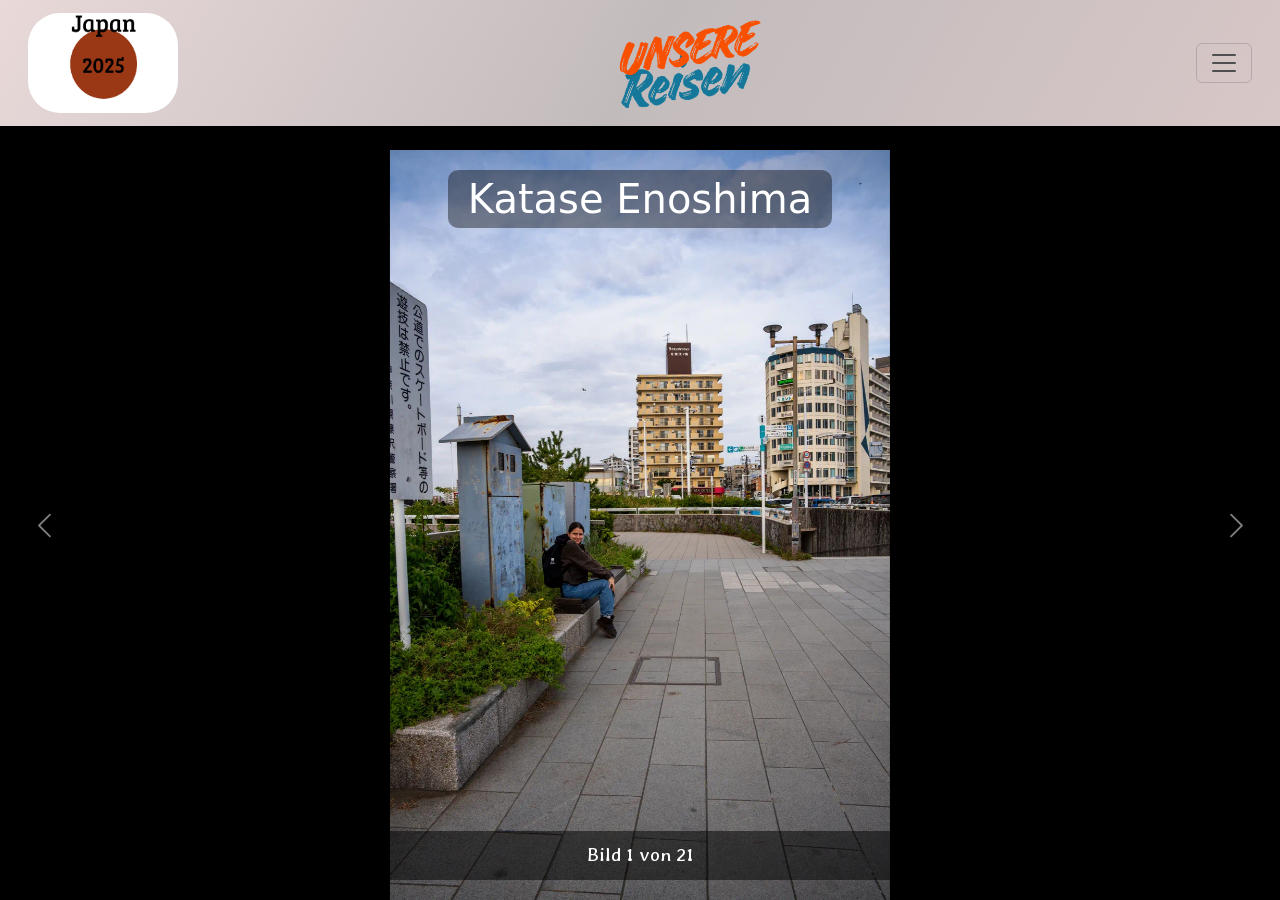
<file: Enoshima.html>
<!Doctype html>
<html lang="de">
  <head>
    <meta charset="utf-8">
    <meta name="viewport" content="width=device-width, initial-scale=1.0">
    <title>Japan Trip 2025</title>
    <link rel="preconnect" href="https://fonts.googleapis.com">
    <link rel="preconnect" href="https://fonts.gstatic.com" crossorigin>
    <link href="https://fonts.googleapis.com/css2?family=Averia+Gruesa+Libre&family=Caveat:wght@400..700&family=Emblema+One&family=Macondo&display=swap" rel="stylesheet">
    <link href="https://cdn.jsdelivr.net/npm/bootstrap@5.3.8/dist/css/bootstrap.min.css" rel="stylesheet" integrity="sha384-sRIl4kxILFvY47J16cr9ZwB07vP4J8+LH7qKQnuqkuIAvNWLzeN8tE5YBujZqJLB" crossorigin="anonymous">
    <link rel="preconnect" href="https://fonts.googleapis.com">
    <link rel="preconnect" href="https://fonts.gstatic.com" crossorigin>
    <link href="https://fonts.googleapis.com/css2?family=Averia+Gruesa+Libre&family=Caveat:wght@400..700&family=Emblema+One&family=Fugaz+One&family=Macondo&display=swap" rel="stylesheet">
    <link rel="stylesheet" href="./styles.css">
    <link rel="stylesheet" href="./styles_Box1.css">
  </head>
  <body>
      <!--____________________________________________Navbar___________________________________________-->
    <section class="gradient-background" id="Navbar"> <!--Section Navbar-->
      <nav class="navbar">
        <div class="container-fluid mx-3">
          <a class="navbar-brand col-4" href="./index.html" title="Startseite"> <!--4/12 column-->
            <img src="./DesignIMG/Japanbrand.png" class="rounded-5 japanbrand" height="100" width="150">
          </a>
          <a class="navbar-brand col-4" href="./index.html" title="Startseite"> <!--4/12 column-->
            <img src="./DesignIMG/Startseite.png" class="Startseite" height="100" width="150">
          </a>
          <button class="navbar-toggler" type="button" data-bs-toggle="collapse" data-bs-target="#navbarSupportedContent" aria-controls="navbarSupportedContent" aria-expanded="false" aria-label="Toggle navigation">
            <span class="navbar-toggler-icon mx-auto"></span>
          </button>
          <div class="collapse navbar-collapse" id="navbarSupportedContent">
            <ul class="navbar-nav row w-100 mt-5">
              <li class="nav-item col-md-6">
                <a class="nav-link active FontNavbar"  href="./index.html">Japan Urlaub</a>
              </li>
            
              <li class="nav-item col-md-6">
                <a class="nav-link active FontNavbar" href="./Alpen.html">Alpen Urlaub</a>
              </li>

            </ul>
          </div>
        </div>
      </nav>
    </section>
    
  <!--________________________________________________FotoCollage___________________________________________________-->
  <section class="Fotos">
  <div id="carouselExampleCaptions" class="carousel slide">
  <div class="carousel-indicators">
    <div class="slide-counter" id="slideCounter">Bild 1 von 21</div>
    <button type="button" data-bs-target="#carouselExampleCaptions" data-bs-slide-to="0" class="active" aria-current="true" aria-label="Slide 1"></button>
    <button type="button" data-bs-target="#carouselExampleCaptions" data-bs-slide-to="1" aria-label="Slide 2"></button>
    <button type="button" data-bs-target="#carouselExampleCaptions" data-bs-slide-to="2" aria-label="Slide 3"></button>
    <button type="button" data-bs-target="#carouselExampleCaptions" data-bs-slide-to="3" aria-label="Slide 4"></button>
    <button type="button" data-bs-target="#carouselExampleCaptions" data-bs-slide-to="4" aria-label="Slide 5"></button>
    <button type="button" data-bs-target="#carouselExampleCaptions" data-bs-slide-to="5" aria-label="Slide 6"></button>
    <button type="button" data-bs-target="#carouselExampleCaptions" data-bs-slide-to="6" aria-label="Slide 7"></button>
    <button type="button" data-bs-target="#carouselExampleCaptions" data-bs-slide-to="7" aria-label="Slide 8"></button>
    <button type="button" data-bs-target="#carouselExampleCaptions" data-bs-slide-to="8" aria-label="Slide 9"></button>
    <button type="button" data-bs-target="#carouselExampleCaptions" data-bs-slide-to="9" aria-label="Slide 10"></button>
    <button type="button" data-bs-target="#carouselExampleCaptions" data-bs-slide-to="10" aria-label="Slide 11"></button>
    <button type="button" data-bs-target="#carouselExampleCaptions" data-bs-slide-to="11" aria-label="Slide 12"></button>
    <button type="button" data-bs-target="#carouselExampleCaptions" data-bs-slide-to="12" aria-label="Slide 13"></button>
    <button type="button" data-bs-target="#carouselExampleCaptions" data-bs-slide-to="13" aria-label="Slide 14"></button>
    <button type="button" data-bs-target="#carouselExampleCaptions" data-bs-slide-to="14" aria-label="Slide 15"></button>
    <button type="button" data-bs-target="#carouselExampleCaptions" data-bs-slide-to="15" aria-label="Slide 16"></button>
    <button type="button" data-bs-target="#carouselExampleCaptions" data-bs-slide-to="16" aria-label="Slide 17"></button>
    <button type="button" data-bs-target="#carouselExampleCaptions" data-bs-slide-to="17" aria-label="Slide 18"></button>
    <button type="button" data-bs-target="#carouselExampleCaptions" data-bs-slide-to="18" aria-label="Slide 19"></button>
    <button type="button" data-bs-target="#carouselExampleCaptions" data-bs-slide-to="19" aria-label="Slide 20"></button>
    <button type="button" data-bs-target="#carouselExampleCaptions" data-bs-slide-to="20" aria-label="Slide 21"></button>

  </div>
  <div class="carousel-inner">

    <div class="carousel-item active">
      <img src="./InhaltIMG/Enoshima/Enoshima_1.webp" class="d-block w-100" alt="Enoshima_1">
      <div class="carousel-caption">
        <h5>Katase Enoshima</h5>
      </div>
    </div>
    <div class="carousel-item">
      <img src="./InhaltIMG/Enoshima/Enoshima_2.webp" class="d-block w-100" alt="...">
      <div class="carousel-caption">
        <h5>Enoshima</h5>
        <p>Die Insel Enoshima</p>
      </div>
    </div>
    <div class="carousel-item">
      <img src="./InhaltIMG/Enoshima/Enoshima_4.webp" class="d-block w-100" alt="...">
      <div class="carousel-caption">
        <h5>Enoshima</h5>
        <p>Die Insel Enoshima und Gamze</p>
      </div>
    </div>
    <div class="carousel-item">
      <img src="./InhaltIMG/Enoshima/Enoshima_5.webp" class="d-block w-100" alt="...">
      <div class="carousel-caption">
        <h5>Enoshima</h5>
        <p>Die Insel Enoshima und Gamze</p>
      </div>
    </div>
    <div class="carousel-item">
      <img src="./InhaltIMG/Enoshima/Enoshima_7.webp" class="d-block w-100" alt="...">
      <div class="carousel-caption">
        <h5>Enoshima</h5>
        <p>Die Insel Enoshima</p>
      </div>
    </div>
    <div class="carousel-item">
      <img src="./InhaltIMG/Enoshima/Enoshima_8.webp" class="d-block w-100" alt="...">
      <div class="carousel-caption">
        <h5>Enoshima</h5>
        <p>Die Insel Enoshima</p>
      </div>
    </div>
    <div class="carousel-item">
      <img src="./InhaltIMG/Enoshima/Enoshima_9.webp" class="d-block w-100" alt="...">
      <div class="carousel-caption">
        <h5>Enoshima</h5>
        <p>Die Insel Enoshima</p>
      </div>
    </div>
    <div class="carousel-item">
      <img src="./InhaltIMG/Enoshima/Enoshima_10.webp" class="d-block w-100" alt="...">
      <div class="carousel-caption">
       <h5>Enoshima</h5>
        <p>Die Insel Enoshima</p>
      </div>
    </div>
    <div class="carousel-item">
      <img src="./InhaltIMG/Enoshima/Enoshima_11.webp" class="d-block w-100" alt="...">
      <div class="carousel-caption">
        <h5>Enoshima</h5>
        <p>Die Insel Enoshima</p>
      </div>
    </div>
    <div class="carousel-item">
      <img src="./InhaltIMG/Enoshima/Enoshima_12.webp" class="d-block w-100" alt="...">
      <div class="carousel-caption">
        <h5>Enoshima</h5>
        <p>Die Insel Enoshima</p>
      </div>
    </div>
    <div class="carousel-item">
      <img src="./InhaltIMG/Enoshima/Enoshima_15.webp" class="d-block w-100" alt="...">
      <div class="carousel-caption">
        <h5>Enoshima</h5>
        <p>Die Insel Enoshima</p>
      </div>
    </div>
    <div class="carousel-item">
      <img src="./InhaltIMG/Enoshima/Enoshima_16.webp" class="d-block w-100" alt="...">
      <div class="carousel-caption">
        <h5>Enoshima</h5>
        <p>Die Insel Enoshima</p>
      </div>
    </div>
    <div class="carousel-item">
      <img src="./InhaltIMG/Enoshima/Enoshima_17.webp" class="d-block w-100" alt="...">
      <div class="carousel-caption">
        <h5>Enoshima</h5>
        <p>Die Insel Enoshima</p>
      </div>
    </div>
    <div class="carousel-item">
      <img src="./InhaltIMG/Enoshima/Enoshima_18.webp" class="d-block w-100" alt="...">
      <div class="carousel-caption">
        <h5>Enoshima</h5>
        <p>Die Insel Enoshima</p>
      </div>
    </div>
    <div class="carousel-item">
      <img src="./InhaltIMG/Enoshima/Enoshima_19.webp" class="d-block w-100" alt="...">
      <div class="carousel-caption">
        <h5>Enoshima</h5>
        <p>Die Insel Enoshima</p>
      </div>
    </div>
    <div class="carousel-item">
      <img src="./InhaltIMG/Enoshima/Enoshima_20.webp" class="d-block w-100" alt="...">
      <div class="carousel-caption">
        <h5>Enoshima</h5>
        <p>Die Insel Enoshima</p>
      </div>
    </div>
    <div class="carousel-item">
      <img src="./InhaltIMG/Enoshima/Enoshima_21.webp" class="d-block w-100" alt="...">
      <div class="carousel-caption">
        <h5>Enoshima</h5>
        <p>Die Insel Enoshima</p>
      </div>
    </div>
    <div class="carousel-item">
      <img src="./InhaltIMG/Enoshima/Enoshima_22.webp" class="d-block w-100" alt="...">
      <div class="carousel-caption">
        <h5>Enoshima</h5>
        <p>Die Insel Enoshima</p>
      </div>
    </div>
    <div class="carousel-item">
      <img src="./InhaltIMG/Enoshima/Enoshima_23.webp" class="d-block w-100" alt="...">
      <div class="carousel-caption">
        <h5>Enoshima</h5>
        <p>Die Insel Enoshima</p>
      </div>
    </div>
    <div class="carousel-item">
      <img src="./InhaltIMG/Enoshima/Enoshima_24.webp" class="d-block w-100" alt="...">
      <div class="carousel-caption">
        <h5>Enoshima</h5>
        <p>Die Insel Enoshima</p>
      </div>
    </div>
    <div class="carousel-item">
      <img src="./InhaltIMG/Enoshima/Enoshima_25.webp" class="d-block w-100" alt="...">
      <div class="carousel-caption">
        <h5>Enoshima</h5>
        <p>Die Insel Enoshima</p>
      </div>
    </div>
    
        

  </div>
  <button class="carousel-control-prev" type="button" data-bs-target="#carouselExampleCaptions" data-bs-slide="prev">
    <span class="carousel-control-prev-icon" aria-hidden="true"></span>
    <span class="visually-hidden">Previous</span>
  </button>
  <button class="carousel-control-next" type="button" data-bs-target="#carouselExampleCaptions" data-bs-slide="next">
    <span class="carousel-control-next-icon" aria-hidden="true"></span>
    <span class="visually-hidden">Next</span>
  </button>
</div>
</section> 


    <script src="https://cdn.jsdelivr.net/npm/bootstrap@5.3.8/dist/js/bootstrap.bundle.min.js" integrity="sha384-FKyoEForCGlyvwx9Hj09JcYn3nv7wiPVlz7YYwJrWVcXK/BmnVDxM+D2scQbITxI" crossorigin="anonymous"></script>  <!--Bootstrap JS-->
    <script>
      const carousel = document.getElementById('carouselExampleCaptions');
      const slideCounter = document.getElementById('slideCounter');
      const totalSlides = document.querySelectorAll('img[src$=".webp"]').length;

      carousel.addEventListener('slid.bs.carousel', function (e) {
        const currentSlide = e.to + 1;
        slideCounter.textContent = `Bild ${currentSlide} von ${totalSlides}`;
      });
    </script>
  </body>
</html>
</file>
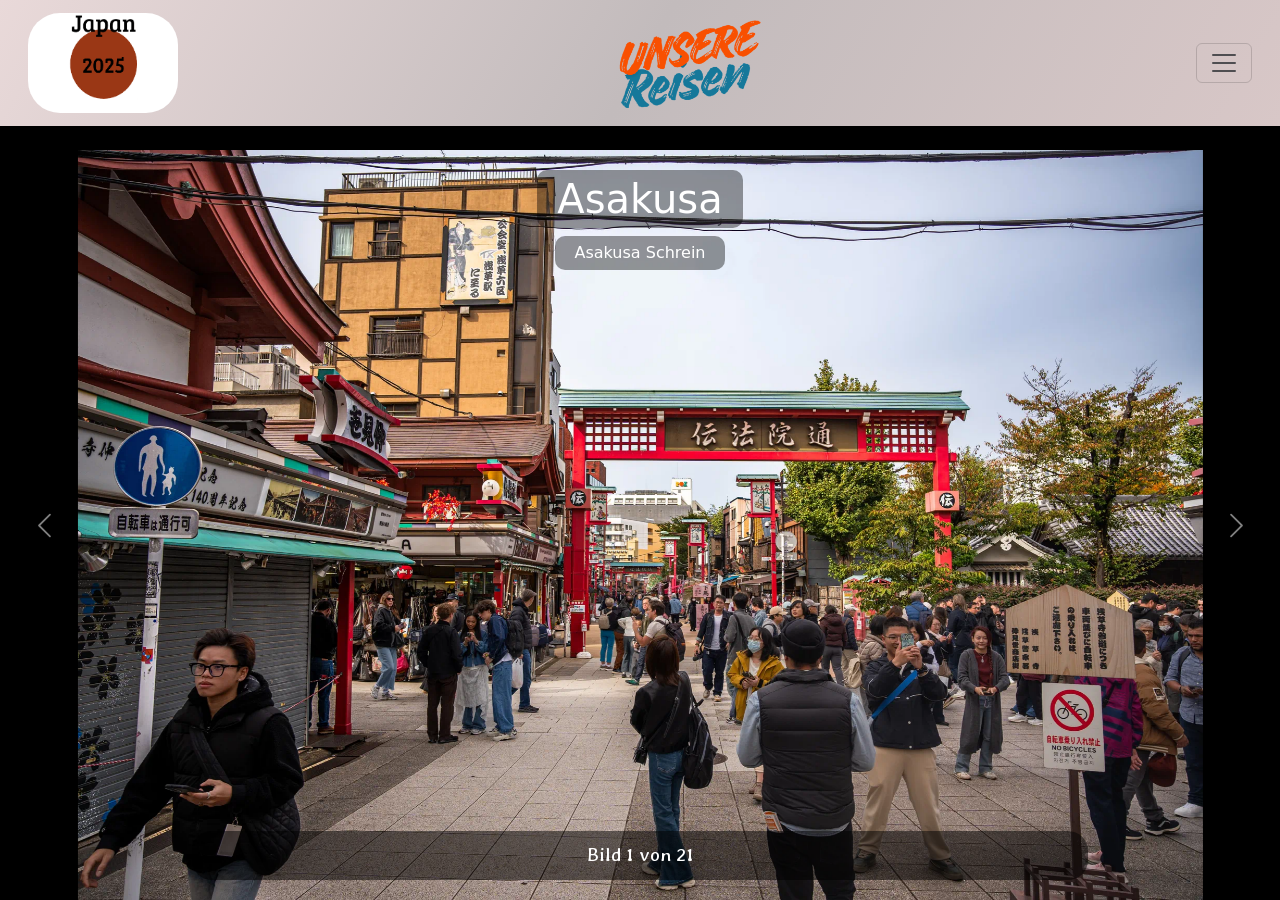
<file: Kultur.html>
<!Doctype html>
<html lang="de">
  <head>
    <meta charset="utf-8">
    <meta name="viewport" content="width=device-width, initial-scale=1.0">
    <title>Japan Trip 2025</title>
    <link rel="preconnect" href="https://fonts.googleapis.com">
    <link rel="preconnect" href="https://fonts.gstatic.com" crossorigin>
    <link href="https://fonts.googleapis.com/css2?family=Averia+Gruesa+Libre&family=Caveat:wght@400..700&family=Emblema+One&family=Macondo&display=swap" rel="stylesheet">
    <link href="https://cdn.jsdelivr.net/npm/bootstrap@5.3.8/dist/css/bootstrap.min.css" rel="stylesheet" integrity="sha384-sRIl4kxILFvY47J16cr9ZwB07vP4J8+LH7qKQnuqkuIAvNWLzeN8tE5YBujZqJLB" crossorigin="anonymous">
    <link rel="preconnect" href="https://fonts.googleapis.com">
    <link rel="preconnect" href="https://fonts.gstatic.com" crossorigin>
    <link href="https://fonts.googleapis.com/css2?family=Averia+Gruesa+Libre&family=Caveat:wght@400..700&family=Emblema+One&family=Fugaz+One&family=Macondo&display=swap" rel="stylesheet">
    <link rel="stylesheet" href="./styles.css">
    <link rel="stylesheet" href="./styles_Box1.css">
  </head>
  <body>
      <!--____________________________________________Navbar___________________________________________-->
    <section class="gradient-background" id="Navbar"> <!--Section Navbar-->
      <nav class="navbar">
        <div class="container-fluid mx-3">
          <a class="navbar-brand col-4" href="./index.html" title="Startseite"> <!--4/12 column-->
            <img src="./DesignIMG/Japanbrand.png" class="rounded-5 japanbrand" height="100" width="150">
          </a>
          <a class="navbar-brand col-4" href="./index.html" title="Startseite"> <!--4/12 column-->
            <img src="./DesignIMG/Startseite.png" class="Startseite" height="100" width="150">
          </a>
          <button class="navbar-toggler" type="button" data-bs-toggle="collapse" data-bs-target="#navbarSupportedContent" aria-controls="navbarSupportedContent" aria-expanded="false" aria-label="Toggle navigation">
            <span class="navbar-toggler-icon mx-auto"></span>
          </button>
          <div class="collapse navbar-collapse" id="navbarSupportedContent">
            <ul class="navbar-nav row w-100 mt-5">
              <li class="nav-item col-md-6">
                <a class="nav-link active FontNavbar"  href="./index.html">Japan Urlaub</a>
              </li>
            
              <li class="nav-item col-md-6">
                <a class="nav-link active FontNavbar" href="./alpen.html">Alpen Urlaub</a>
              </li>

            </ul>
          </div>
        </div>
      </nav>
    </section>
    
  <!--________________________________________________FotoCollage___________________________________________________-->
  <section class="Fotos">
  <div id="carouselExampleCaptions" class="carousel slide">
  <div class="carousel-indicators">
    <div class="slide-counter" id="slideCounter">Bild 1 von 21</div>
    <button type="button" data-bs-target="#carouselExampleCaptions" data-bs-slide-to="0" class="active" aria-current="true" aria-label="Slide 1"></button>
    <button type="button" data-bs-target="#carouselExampleCaptions" data-bs-slide-to="1" aria-label="Slide 2"></button>
    <button type="button" data-bs-target="#carouselExampleCaptions" data-bs-slide-to="2" aria-label="Slide 3"></button>
    <button type="button" data-bs-target="#carouselExampleCaptions" data-bs-slide-to="3" aria-label="Slide 4"></button>
    <button type="button" data-bs-target="#carouselExampleCaptions" data-bs-slide-to="4" aria-label="Slide 5"></button>
    <button type="button" data-bs-target="#carouselExampleCaptions" data-bs-slide-to="5" aria-label="Slide 6"></button>
    <button type="button" data-bs-target="#carouselExampleCaptions" data-bs-slide-to="6" aria-label="Slide 7"></button>
    <button type="button" data-bs-target="#carouselExampleCaptions" data-bs-slide-to="7" aria-label="Slide 8"></button>
    <button type="button" data-bs-target="#carouselExampleCaptions" data-bs-slide-to="8" aria-label="Slide 9"></button>
    <button type="button" data-bs-target="#carouselExampleCaptions" data-bs-slide-to="9" aria-label="Slide 10"></button>
    <button type="button" data-bs-target="#carouselExampleCaptions" data-bs-slide-to="10" aria-label="Slide 11"></button>
    <button type="button" data-bs-target="#carouselExampleCaptions" data-bs-slide-to="11" aria-label="Slide 12"></button>
    <button type="button" data-bs-target="#carouselExampleCaptions" data-bs-slide-to="12" aria-label="Slide 13"></button>
    <button type="button" data-bs-target="#carouselExampleCaptions" data-bs-slide-to="13" aria-label="Slide 14"></button>
    <button type="button" data-bs-target="#carouselExampleCaptions" data-bs-slide-to="14" aria-label="Slide 15"></button>
    <button type="button" data-bs-target="#carouselExampleCaptions" data-bs-slide-to="15" aria-label="Slide 16"></button>
    <button type="button" data-bs-target="#carouselExampleCaptions" data-bs-slide-to="16" aria-label="Slide 17"></button>
    <button type="button" data-bs-target="#carouselExampleCaptions" data-bs-slide-to="17" aria-label="Slide 18"></button>
    <button type="button" data-bs-target="#carouselExampleCaptions" data-bs-slide-to="18" aria-label="Slide 19"></button>
    <button type="button" data-bs-target="#carouselExampleCaptions" data-bs-slide-to="19" aria-label="Slide 20"></button>
    <button type="button" data-bs-target="#carouselExampleCaptions" data-bs-slide-to="20" aria-label="Slide 21"></button>
    <button type="button" data-bs-target="#carouselExampleCaptions" data-bs-slide-to="21" aria-label="Slide 22"></button>
    <button type="button" data-bs-target="#carouselExampleCaptions" data-bs-slide-to="22" aria-label="Slide 23"></button>
    <button type="button" data-bs-target="#carouselExampleCaptions" data-bs-slide-to="23" aria-label="Slide 24"></button>
    <button type="button" data-bs-target="#carouselExampleCaptions" data-bs-slide-to="24" aria-label="Slide 25"></button>
    <button type="button" data-bs-target="#carouselExampleCaptions" data-bs-slide-to="25" aria-label="Slide 26"></button>
    <button type="button" data-bs-target="#carouselExampleCaptions" data-bs-slide-to="26" aria-label="Slide 27"></button>
    <button type="button" data-bs-target="#carouselExampleCaptions" data-bs-slide-to="27" aria-label="Slide 28"></button>
    <button type="button" data-bs-target="#carouselExampleCaptions" data-bs-slide-to="28" aria-label="Slide 29"></button>
    <button type="button" data-bs-target="#carouselExampleCaptions" data-bs-slide-to="29" aria-label="Slide 30"></button>
    <button type="button" data-bs-target="#carouselExampleCaptions" data-bs-slide-to="30" aria-label="Slide 31"></button>
    <button type="button" data-bs-target="#carouselExampleCaptions" data-bs-slide-to="31" aria-label="Slide 32"></button>
    <button type="button" data-bs-target="#carouselExampleCaptions" data-bs-slide-to="32" aria-label="Slide 33"></button>
    <button type="button" data-bs-target="#carouselExampleCaptions" data-bs-slide-to="33" aria-label="Slide 34"></button>
    <button type="button" data-bs-target="#carouselExampleCaptions" data-bs-slide-to="34" aria-label="Slide 35"></button>
    <button type="button" data-bs-target="#carouselExampleCaptions" data-bs-slide-to="35" aria-label="Slide 36"></button>
    <button type="button" data-bs-target="#carouselExampleCaptions" data-bs-slide-to="36" aria-label="Slide 37"></button>
    <button type="button" data-bs-target="#carouselExampleCaptions" data-bs-slide-to="37" aria-label="Slide 38"></button>
    <button type="button" data-bs-target="#carouselExampleCaptions" data-bs-slide-to="38" aria-label="Slide 39"></button>
    <button type="button" data-bs-target="#carouselExampleCaptions" data-bs-slide-to="39" aria-label="Slide 40"></button>

  </div>
  <div class="carousel-inner">

    <div class="carousel-item active">
      <img src=".\InhaltIMG\Kultur\Asakusa_Schrein_1.webp" class="d-block w-100" alt="AsakusaSchrein_1">
      <div class="carousel-caption">
        <h5>Asakusa</h5>
        <p>Asakusa Schrein</p>
      </div>
    </div>
    <div class="carousel-item">
      <img src="./InhaltIMG/Kultur/Asakusa_Schrein_2.webp" class="d-block w-100" alt="...">
      <div class="carousel-caption">
        <h5>Asakusa</h5>
        <p>Asakusa Schrein</p>
      </div>
    </div>
    <div class="carousel-item">
      <img src="./InhaltIMG/Kultur/Asakusa_Schrein_3.webp" class="d-block w-100" alt="...">
      <div class="carousel-caption">
        <h5>Asakusa</h5>
        <p>Asakusa Schrein</p>
      </div>
    </div>
    <div class="carousel-item">
      <img src="./InhaltIMG/Kultur/Asakusa_Schrein_4.webp" class="d-block w-100" alt="...">
      <div class="carousel-caption">
        <h5>Asakusa</h5>
        <p>Asakusa Schrein</p>
      </div>
    </div>
    <div class="carousel-item">
      <img src="./InhaltIMG/Kultur/Asakusa_Schrein_5.webp" class="d-block w-100" alt="...">
      <div class="carousel-caption">
        <h5>Asakusa</h5>
        <p>Asakusa Schrein</p>
      </div>
    </div>
    <div class="carousel-item">
      <img src="./InhaltIMG/Kultur/Asakusa_Schrein_6.webp" class="d-block w-100" alt="...">
      <div class="carousel-caption">
        <h5>Asakusa</h5>
        <p>Asakusa Schrein</p>
      </div>
    </div>
    <div class="carousel-item">
      <img src="./InhaltIMG/Kultur/Asakusa_Schrein_7.webp" class="d-block w-100" alt="...">
      <div class="carousel-caption">
        <h5>Asakusa</h5>
        <p>Asakusa Schrein</p>
      </div>
    </div>
    <div class="carousel-item">
      <img src="./InhaltIMG/Kultur/Asakusa_Schrein_8.webp" class="d-block w-100" alt="...">
      <div class="carousel-caption">
        <h5>Asakusa</h5>
        <p>Asakusa Schrein</p>
      </div>
    </div>
    <div class="carousel-item">
      <img src="./InhaltIMG/Kultur/Asakusa_Schrein_9.webp" class="d-block w-100" alt="...">
      <div class="carousel-caption">
        <h5>Asakusa Schrein</h5>
        <p>Asakusa Schrein</p>
      </div>
    </div>
    <div class="carousel-item">
      <img src="./InhaltIMG/Kultur/Asakusa_Schrein_10.webp" class="d-block w-100" alt="...">
      <div class="carousel-caption">
        <h5>Asakusa Schrein</h5>
        <p>Asakusa Schrein</p>
      </div>
    </div>
    <div class="carousel-item">
      <img src="./InhaltIMG/Kultur/Asakusa_Schrein_11.webp" class="d-block w-100" alt="...">
      <div class="carousel-caption">
        <h5>Asakusa Schrein</h5>
        <p>Asakusa Schrein</p>
      </div>
    </div>
    <div class="carousel-item">
      <img src="./InhaltIMG/Kultur/Asakusa_Schrein_12.webp" class="d-block w-100" alt="...">
      <div class="carousel-caption">
        <h5>Asakusa Schrein</h5>
        <p>Asakusa Schrein</p>
      </div>
    </div>
    <div class="carousel-item">
      <img src="./InhaltIMG/Kultur/Asakusa_Schrein_13.webp" class="d-block w-100" alt="...">
      <div class="carousel-caption">
        <h5>Asakusa</h5>
        <p>Asakusa Schrein</p>
      </div>
    </div>
    <div class="carousel-item">
      <img src="./InhaltIMG/Kultur/Asakusa_Schrein_14.webp" class="d-block w-100" alt="...">
      <div class="carousel-caption">
        <h5>Asakusa</h5>
        <p>Asakusa Schrein</p>
      </div>
    </div>
    <div class="carousel-item">
      <img src="./InhaltIMG/Kultur/Asakusa_Schrein_15.webp" class="d-block w-100" alt="...">
      <div class="carousel-caption">
        <h5>Asakusa</h5>
        <p>Asakusa Schrein</p>
      </div>
    </div>
    <div class="carousel-item">
      <img src="./InhaltIMG/Kultur/Asakusa_Schrein_20.webp" class="d-block w-100" alt="...">
      <div class="carousel-caption">
        <h5>Asakusa</h5>
        <p>Asakusa Schrein</p>
      </div>
    </div>
    <div class="carousel-item">
      <img src="./InhaltIMG/Kultur/Enoshima_1.webp" class="d-block w-100" alt="...">
      <div class="carousel-caption">
        <h5>Enoshima</h5>
      </div>
    </div>
    <div class="carousel-item">
      <img src="./InhaltIMG/Kultur/Kaiserpalast_3.webp" class="d-block w-100" alt="...">
      <div class="carousel-caption">
        <h5>Gebäude am Kaiserpalast</h5>
      </div>
    </div>
    <div class="carousel-item">
      <img src="./InhaltIMG/Kultur/Kaiserpalast_4.webp" class="d-block w-100" alt="...">
      <div class="carousel-caption">
        <h5>Gebäude am Kaiserpalast</h5>
      </div>
    </div>
    <div class="carousel-item">
      <img src="./InhaltIMG/Kultur/Kamakura_1.webp" class="d-block w-100" alt="...">
      <div class="carousel-caption">
        <h5>Kamakura Schrein</h5>
      </div>
    </div>
    <div class="carousel-item">
      <img src="./InhaltIMG/Kultur/Shibuya_13.webp" class="d-block w-100" alt="...">
      <div class="carousel-caption">
        <h5>Shibuya</h5>
        <p>Am Meji Schrein</p>
      </div>
    </div>
    <div class="carousel-item">
      <img src="./InhaltIMG/Kultur/Shibuya_14.webp" class="d-block w-100" alt="...">
      <div class="carousel-caption">
        <h5>Shibuya</h5>
        <p>alte Sake-Fässer</p>
      </div>
    </div>
    <div class="carousel-item">
      <img src="./InhaltIMG/Kultur/Shibuya_15.webp" class="d-block w-100" alt="...">
      <div class="carousel-caption">
        <h5>Shibuya</h5>
        <p>alte Sake-Fässer</p>
      </div>
    </div>
    <div class="carousel-item">
      <img src="./InhaltIMG/Kultur/Shibuya_16.webp" class="d-block w-100" alt="...">
      <div class="carousel-caption">
        <h5>Shibuya</h5>
        <p>alte Sake-Fässer</p>
      </div>
    </div>
    <div class="carousel-item">
      <img src="./InhaltIMG/Kultur/Shibuya_17.webp" class="d-block w-100" alt="...">
      <div class="carousel-caption">
        <h5>Shibuya</h5>
        <p>Am Meji Schrein</p>
      </div>
    </div>
    <div class="carousel-item">
      <img src="./InhaltIMG/Kultur/Shibuya_18.webp" class="d-block w-100" alt="...">
      <div class="carousel-caption">
        <h5>Shibuya</h5>
        <p>Am Meji Schrein</p>
      </div>
    </div>
    <div class="carousel-item">
      <img src="./InhaltIMG/Kultur/Shibuya_19.webp" class="d-block w-100" alt="...">
      <div class="carousel-caption">
        <h5>Shibuya</h5>
        <p>Am Meji Schrein</p>
      </div>
    </div>
    <div class="carousel-item">
      <img src="./InhaltIMG/Kultur/Shibuya_20.webp" class="d-block w-100" alt="...">
      <div class="carousel-caption">
        <h5>Shibuya</h5>
        <p>Am Meji Schrein</p>
      </div>
    </div>
    <div class="carousel-item">
      <img src="./InhaltIMG/Kultur/Shibuya_21.webp" class="d-block w-100" alt="...">
      <div class="carousel-caption">
        <h5>Shibuya</h5>
        <p>Am Meji Schrein</p>
      </div>
    </div>
    <div class="carousel-item">
      <img src="./InhaltIMG/Kultur/Shibuya_22.webp" class="d-block w-100" alt="...">
      <div class="carousel-caption">
        <h5>Shibuya</h5>
        <p>Am Meji Schrein</p>
      </div>
    </div>
    <div class="carousel-item">
      <img src="./InhaltIMG/Kultur/Shibuya_23.webp" class="d-block w-100" alt="...">
      <div class="carousel-caption">
        <h5>Shibuya</h5>
        <p>Meji Schrein</p>
      </div>
    </div>
    <div class="carousel-item">
      <img src="./InhaltIMG/Kultur/Shibuya_24.webp" class="d-block w-100" alt="...">
      <div class="carousel-caption">
        <h5>Shibuya</h5>
        <p>Meji Schrein</p>
      </div>
    </div>
    <div class="carousel-item">
      <img src="./InhaltIMG/Kultur/Shibuya_25.webp" class="d-block w-100" alt="...">
      <div class="carousel-caption">
        <h5>Shibuya</h5>
        <p>Am Meji Schrein</p>
      </div>
    </div>
    <div class="carousel-item">
      <img src="./InhaltIMG/Kultur/Shibuya_26.webp" class="d-block w-100" alt="...">
      <div class="carousel-caption">
        <h5>Shibuya</h5>
        <p>Am Meji Schrein</p>
      </div>
    </div>
    <div class="carousel-item">
      <img src="./InhaltIMG/Kultur/Shibuya_27.webp" class="d-block w-100" alt="...">
      <div class="carousel-caption">
        <h5>Shibuya</h5>
        <p>Am Meji Schrein</p>
      </div>
    </div>
    <div class="carousel-item">
      <img src="./InhaltIMG/Kultur/Shibuya_28.webp" class="d-block w-100" alt="...">
      <div class="carousel-caption">
        <h5>Shibuya</h5>
        <p>Am Meji Schrein</p>
      </div>
    </div>
    <div class="carousel-item">
      <img src="./InhaltIMG/Kultur/Shibuya_29.webp" class="d-block w-100" alt="...">
      <div class="carousel-caption">
        <h5>Shibuya</h5>
        <p>Am Meji Schrein</p>
      </div>
    </div>
    <div class="carousel-item">
      <img src="./InhaltIMG/Kultur/Ueno_15.webp" class="d-block w-100" alt="...">
      <div class="carousel-caption">
        <h5>Ueno</h5>
        <p>Ueno Park</p>
      </div>
    </div>
    <div class="carousel-item">
      <img src="./InhaltIMG/Kultur/Ueno_16.webp" class="d-block w-100" alt="...">
      <div class="carousel-caption">
        <h5>Ueno</h5>
        <p>Ueno Park</p>
      </div>
    </div>
    <div class="carousel-item">
      <img src="./InhaltIMG/Kultur/Ueno_14.webp" class="d-block w-100" alt="...">
      <div class="carousel-caption">
        <h5>Ueno</h5>
        <p>Ueno Park</p>
      </div>
    </div>
    

  </div>
  <button class="carousel-control-prev" type="button" data-bs-target="#carouselExampleCaptions" data-bs-slide="prev">
    <span class="carousel-control-prev-icon" aria-hidden="true"></span>
    <span class="visually-hidden">Previous</span>
  </button>
  <button class="carousel-control-next" type="button" data-bs-target="#carouselExampleCaptions" data-bs-slide="next">
    <span class="carousel-control-next-icon" aria-hidden="true"></span>
    <span class="visually-hidden">Next</span>
  </button>
</div>
</section> 


    <script src="https://cdn.jsdelivr.net/npm/bootstrap@5.3.8/dist/js/bootstrap.bundle.min.js" integrity="sha384-FKyoEForCGlyvwx9Hj09JcYn3nv7wiPVlz7YYwJrWVcXK/BmnVDxM+D2scQbITxI" crossorigin="anonymous"></script>  <!--Bootstrap JS-->
    <script>
      const carousel = document.getElementById('carouselExampleCaptions');
      const slideCounter = document.getElementById('slideCounter');
      const totalSlides = document.querySelectorAll('img[src$=".webp"]').length;

      carousel.addEventListener('slid.bs.carousel', function (e) {
        const currentSlide = e.to + 1;
        slideCounter.textContent = `Bild ${currentSlide} von ${totalSlides}`;
      });
    </script>
  </body>
</html>
</file>
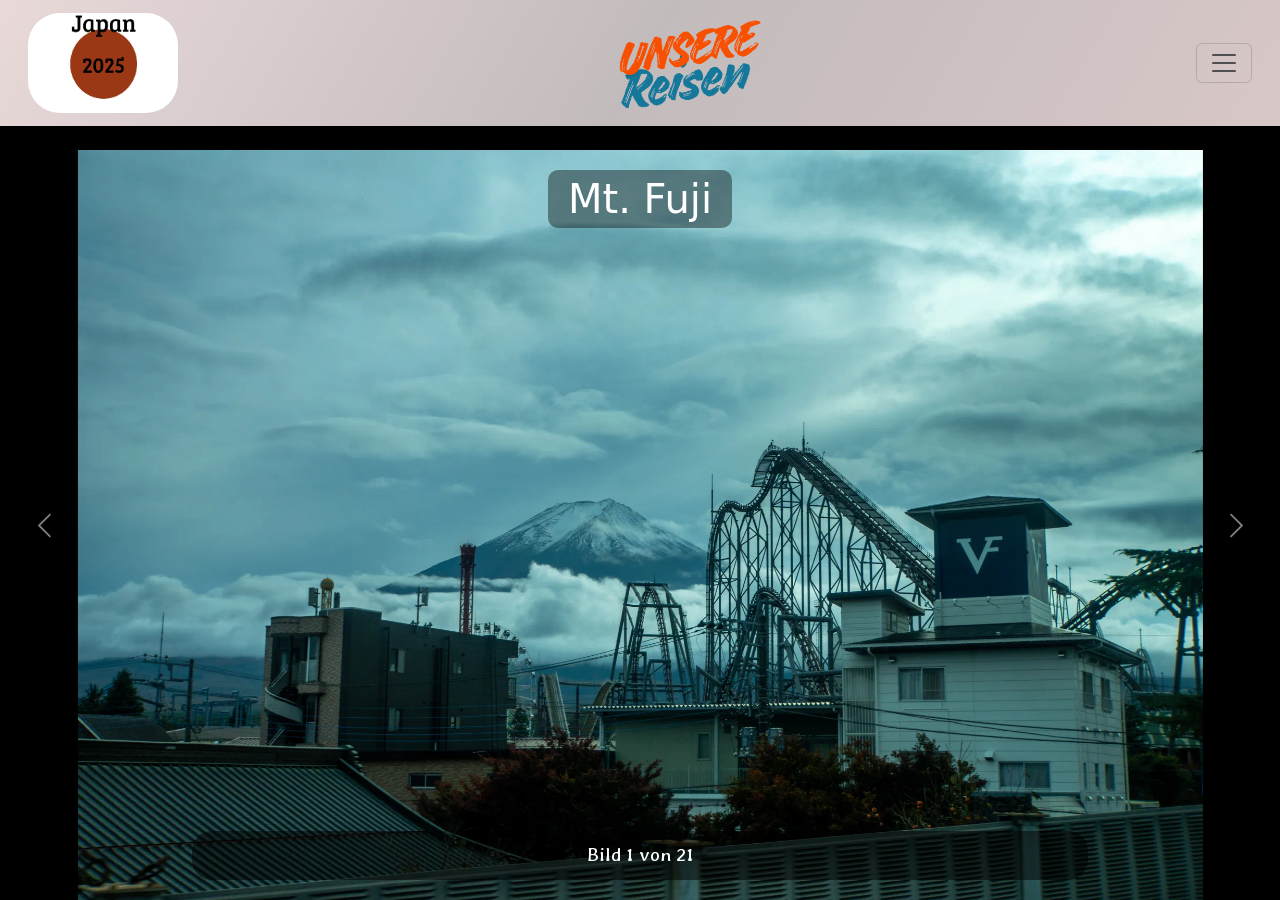
<file: MtFuji.html>
<!Doctype html>
<html lang="de">
  <head>
    <meta charset="utf-8">
    <meta name="viewport" content="width=device-width, initial-scale=1.0">
    <title>Japan Trip 2025</title>
    <link rel="preconnect" href="https://fonts.googleapis.com">
    <link rel="preconnect" href="https://fonts.gstatic.com" crossorigin>
    <link href="https://fonts.googleapis.com/css2?family=Averia+Gruesa+Libre&family=Caveat:wght@400..700&family=Emblema+One&family=Macondo&display=swap" rel="stylesheet">
    <link href="https://cdn.jsdelivr.net/npm/bootstrap@5.3.8/dist/css/bootstrap.min.css" rel="stylesheet" integrity="sha384-sRIl4kxILFvY47J16cr9ZwB07vP4J8+LH7qKQnuqkuIAvNWLzeN8tE5YBujZqJLB" crossorigin="anonymous">
    <link rel="preconnect" href="https://fonts.googleapis.com">
    <link rel="preconnect" href="https://fonts.gstatic.com" crossorigin>
    <link href="https://fonts.googleapis.com/css2?family=Averia+Gruesa+Libre&family=Caveat:wght@400..700&family=Emblema+One&family=Fugaz+One&family=Macondo&display=swap" rel="stylesheet">
    <link rel="stylesheet" href="./styles.css">
    <link rel="stylesheet" href="./styles_Box1.css">
  </head>
  <body>
      <!--____________________________________________Navbar___________________________________________-->
    <section class="gradient-background" id="Navbar"> <!--Section Navbar-->
      <nav class="navbar">
        <div class="container-fluid mx-3">
          <a class="navbar-brand col-4" href="./index.html" title="Startseite"> <!--4/12 column-->
            <img src="./DesignIMG/Japanbrand.png" class="rounded-5 japanbrand" height="100" width="150">
          </a>
          <a class="navbar-brand col-4" href="./index.html" title="Startseite"> <!--4/12 column-->
            <img src="./DesignIMG/Startseite.png" class="Startseite" height="100" width="150">
          </a>
          <button class="navbar-toggler" type="button" data-bs-toggle="collapse" data-bs-target="#navbarSupportedContent" aria-controls="navbarSupportedContent" aria-expanded="false" aria-label="Toggle navigation">
            <span class="navbar-toggler-icon mx-auto"></span>
          </button>
          <div class="collapse navbar-collapse" id="navbarSupportedContent">
            <ul class="navbar-nav row w-100 mt-5">
              <li class="nav-item col-md-6">
                <a class="nav-link active FontNavbar"  href="./index.html">Japan Urlaub</a>
              </li>
            
              <li class="nav-item col-md-6">
                <a class="nav-link active FontNavbar" href="./Alpen.html">Alpen Urlaub</a>
              </li>

            </ul>
          </div>
        </div>
      </nav>
    </section>
    
  <!--________________________________________________FotoCollage___________________________________________________-->
  <section class="Fotos">
  <div id="carouselExampleCaptions" class="carousel slide">
  <div class="carousel-indicators">
    
    <div class="slide-counter" id="slideCounter">Bild 1 von 21</div>
    <button type="button" data-bs-target="#carouselExampleCaptions" data-bs-slide-to="0" class="active" aria-current="true" aria-label="Slide 1"></button>
    <button type="button" data-bs-target="#carouselExampleCaptions" data-bs-slide-to="1" aria-label="Slide 2"></button>
    <button type="button" data-bs-target="#carouselExampleCaptions" data-bs-slide-to="2" aria-label="Slide 3"></button>
    <button type="button" data-bs-target="#carouselExampleCaptions" data-bs-slide-to="3" aria-label="Slide 4"></button>
    <button type="button" data-bs-target="#carouselExampleCaptions" data-bs-slide-to="4" aria-label="Slide 5"></button>
    <button type="button" data-bs-target="#carouselExampleCaptions" data-bs-slide-to="5" aria-label="Slide 6"></button>
    <button type="button" data-bs-target="#carouselExampleCaptions" data-bs-slide-to="6" aria-label="Slide 7"></button>
    <button type="button" data-bs-target="#carouselExampleCaptions" data-bs-slide-to="7" aria-label="Slide 8"></button>
    <button type="button" data-bs-target="#carouselExampleCaptions" data-bs-slide-to="8" aria-label="Slide 9"></button>
    <button type="button" data-bs-target="#carouselExampleCaptions" data-bs-slide-to="9" aria-label="Slide 10"></button>
    <button type="button" data-bs-target="#carouselExampleCaptions" data-bs-slide-to="10" aria-label="Slide 11"></button>
    <button type="button" data-bs-target="#carouselExampleCaptions" data-bs-slide-to="11" aria-label="Slide 12"></button>
    <button type="button" data-bs-target="#carouselExampleCaptions" data-bs-slide-to="12" aria-label="Slide 13"></button>
    <button type="button" data-bs-target="#carouselExampleCaptions" data-bs-slide-to="13" aria-label="Slide 14"></button>
    <button type="button" data-bs-target="#carouselExampleCaptions" data-bs-slide-to="14" aria-label="Slide 15"></button>
    <button type="button" data-bs-target="#carouselExampleCaptions" data-bs-slide-to="15" aria-label="Slide 16"></button>
    <button type="button" data-bs-target="#carouselExampleCaptions" data-bs-slide-to="16" aria-label="Slide 17"></button>
    <button type="button" data-bs-target="#carouselExampleCaptions" data-bs-slide-to="17" aria-label="Slide 18"></button>
    <button type="button" data-bs-target="#carouselExampleCaptions" data-bs-slide-to="18" aria-label="Slide 19"></button>
    <button type="button" data-bs-target="#carouselExampleCaptions" data-bs-slide-to="19" aria-label="Slide 20"></button>
    <button type="button" data-bs-target="#carouselExampleCaptions" data-bs-slide-to="20" aria-label="Slide 21"></button>
    <button type="button" data-bs-target="#carouselExampleCaptions" data-bs-slide-to="21" aria-label="Slide 22"></button>
    <button type="button" data-bs-target="#carouselExampleCaptions" data-bs-slide-to="22" aria-label="Slide 23"></button>
    <button type="button" data-bs-target="#carouselExampleCaptions" data-bs-slide-to="23" aria-label="Slide 24"></button>
    <button type="button" data-bs-target="#carouselExampleCaptions" data-bs-slide-to="24" aria-label="Slide 25"></button>
    <button type="button" data-bs-target="#carouselExampleCaptions" data-bs-slide-to="25" aria-label="Slide 26"></button>
    <button type="button" data-bs-target="#carouselExampleCaptions" data-bs-slide-to="26" aria-label="Slide 27"></button>
    <button type="button" data-bs-target="#carouselExampleCaptions" data-bs-slide-to="27" aria-label="Slide 28"></button>
    <button type="button" data-bs-target="#carouselExampleCaptions" data-bs-slide-to="28" aria-label="Slide 29"></button>
    <button type="button" data-bs-target="#carouselExampleCaptions" data-bs-slide-to="29" aria-label="Slide 30"></button>
    <button type="button" data-bs-target="#carouselExampleCaptions" data-bs-slide-to="30" aria-label="Slide 31"></button>
    <button type="button" data-bs-target="#carouselExampleCaptions" data-bs-slide-to="31" aria-label="Slide 32"></button>
    <button type="button" data-bs-target="#carouselExampleCaptions" data-bs-slide-to="32" aria-label="Slide 33"></button>
    <button type="button" data-bs-target="#carouselExampleCaptions" data-bs-slide-to="33" aria-label="Slide 34"></button>
    <button type="button" data-bs-target="#carouselExampleCaptions" data-bs-slide-to="34" aria-label="Slide 35"></button>
    <button type="button" data-bs-target="#carouselExampleCaptions" data-bs-slide-to="35" aria-label="Slide 36"></button>
  </div>
  <div class="carousel-inner">

    <div class="carousel-item active">
      <img src=".\InhaltIMG\MtFuji\Fuji_1.webp" class="d-block w-100" alt="MtFuji_1">
      <div class="carousel-caption">
        <h5>Mt. Fuji</h5>
      </div>
    </div>
    <div class="carousel-item">
      <img src="./InhaltIMG/MtFuji/Fuji_2.webp" class="d-block w-100" alt="...">
      <div class="carousel-caption">
        <h5>Mt. Fuji</h5>
      </div>
    </div>
    <div class="carousel-item">
      <img src="./InhaltIMG/MtFuji/Fuji_3.webp" class="d-block w-100" alt="...">
      <div class="carousel-caption">
        <h5>Mt. Fuji</h5>
      </div>
    </div>
    <div class="carousel-item">
      <img src="./InhaltIMG/MtFuji/Fuji_4.webp" class="d-block w-100" alt="...">
      <div class="carousel-caption">
        <h5>Mt. Fuji</h5>
      </div>
    </div>
    <div class="carousel-item">
      <img src="./InhaltIMG/MtFuji/Fuji_5.webp" class="d-block w-100" alt="...">
      <div class="carousel-caption">
        <h5>Mt. Fuji</h5>
      </div>
    </div>
    <div class="carousel-item">
      <img src="./InhaltIMG/MtFuji/Fuji_6.webp" class="d-block w-100" alt="...">
      <div class="carousel-caption">
        <h5>Mt. Fuji</h5>
      </div>
    </div>
    <div class="carousel-item">
      <img src="./InhaltIMG/MtFuji/Fuji_7.webp" class="d-block w-100" alt="...">
      <div class="carousel-caption">
        <h5>Mt. Fuji</h5>
      </div>
    </div>
    <div class="carousel-item">
      <img src="./InhaltIMG/MtFuji/Fuji_8.webp" class="d-block w-100" alt="...">
      <div class="carousel-caption">
        <h5>Mt. Fuji</h5>
      </div>
    </div>
    <div class="carousel-item">
      <img src="./InhaltIMG/MtFuji/Fuji_9.webp" class="d-block w-100" alt="...">
      <div class="carousel-caption">
        <h5>Mt. Fuji</h5>
      </div>
    </div>
    <div class="carousel-item">
      <img src="./InhaltIMG/MtFuji/Fuji_10.webp" class="d-block w-100" alt="...">
      <div class="carousel-caption">
        <h5>Mt. Fuji</h5>
      </div>
    </div>
    <div class="carousel-item">
      <img src="./InhaltIMG/MtFuji/Fuji_11.webp" class="d-block w-100" alt="...">
      <div class="carousel-caption">
        <h5>Mt. Fuji</h5>
      </div>
    </div>
    <div class="carousel-item">
      <img src="./InhaltIMG/MtFuji/Fuji_12.webp" class="d-block w-100" alt="...">
      <div class="carousel-caption">
        <h5>Mt. Fuji</h5>
      </div>
    </div>
    <div class="carousel-item">
      <img src="./InhaltIMG/MtFuji/Fuji_13.webp" class="d-block w-100" alt="...">
      <div class="carousel-caption">
        <h5>Mt. Fuji</h5>
      </div>
    </div>
    <div class="carousel-item">
      <img src="./InhaltIMG/MtFuji/Fuji_14.webp" class="d-block w-100" alt="...">
      <div class="carousel-caption">
        <h5>Mt. Fuji</h5>
      </div>
    </div>
    <div class="carousel-item">
      <img src="./InhaltIMG/MtFuji/Fuji_15.webp" class="d-block w-100" alt="...">
      <div class="carousel-caption">
        <h5>Mt. Fuji</h5>
      </div>
    </div>
    <div class="carousel-item">
      <img src="./InhaltIMG/MtFuji/Fuji_16.webp" class="d-block w-100" alt="...">
      <div class="carousel-caption">
        <h5>Mt. Fuji</h5>
      </div>
    </div>
    <div class="carousel-item">
      <img src="./InhaltIMG/MtFuji/Fuji_17.webp" class="d-block w-100" alt="...">
      <div class="carousel-caption">
        <h5>Mt. Fuji</h5>
      </div>
    </div>
    <div class="carousel-item">
      <img src="./InhaltIMG/MtFuji/Fuji_18.webp" class="d-block w-100" alt="...">
      <div class="carousel-caption">
        <h5>Mt. Fuji</h5>
      </div>
    </div>
    <div class="carousel-item">
      <img src="./InhaltIMG/MtFuji/Fuji_19.webp" class="d-block w-100" alt="...">
      <div class="carousel-caption">
        <h5>Mt. Fuji</h5>
      </div>
    </div>
    <div class="carousel-item">
      <img src="./InhaltIMG/MtFuji/Chureito Pagoda/ChureitoPagoda_1.webp" class="d-block w-100" alt="...">
      <div class="carousel-caption">
        <h5>Chureito Pagoda</h5>
      </div>
    </div>
    <div class="carousel-item">
      <img src="./InhaltIMG/MtFuji/Chureito Pagoda/ChureitoPagoda_2.webp" class="d-block w-100" alt="...">
      <div class="carousel-caption">
        <h5>Chureito Pagoda</h5>
        <p>Am Meji Schrein</p>
      </div>
    </div>
    <div class="carousel-item">
      <img src="./InhaltIMG/MtFuji/Chureito Pagoda/ChureitoPagoda_3.webp" class="d-block w-100" alt="...">
      <div class="carousel-caption">
        <h5>Chureito Pagoda</h5>
      </div>
    </div>
    <div class="carousel-item">
      <img src="./InhaltIMG/MtFuji/Chureito Pagoda/ChureitoPagoda_4.webp" class="d-block w-100" alt="...">
      <div class="carousel-caption">
        <h5>Chureito Pagoda</h5>
        <p>War wirklich anstrengend (mit Eis)</p>
      </div>
    </div>
    <div class="carousel-item">
      <img src="./InhaltIMG/MtFuji/Chureito Pagoda/ChureitoPagoda_5.webp" class="d-block w-100" alt="...">
      <div class="carousel-caption">
        <h5>Chureito Pagoda</h5>
      </div>
    </div>
    <div class="carousel-item">
      <img src="./InhaltIMG/MtFuji/Chureito Pagoda/ChureitoPagoda_6.webp" class="d-block w-100" alt="...">
      <div class="carousel-caption">
        <h5>Chureito Pagoda</h5>
      </div>
    </div>
    <div class="carousel-item">
      <img src="./InhaltIMG/MtFuji/Chureito Pagoda/ChureitoPagoda_9.webp" class="d-block w-100" alt="...">
      <div class="carousel-caption">
        <h5>Chureito Pagoda</h5>
      </div>
    </div>
    <div class="carousel-item">
      <img src="./InhaltIMG/MtFuji/Chureito Pagoda/ChureitoPagoda_10.webp" class="d-block w-100" alt="...">
      <div class="carousel-caption">
        <h5>Chureito Pagoda</h5>
      </div>
    </div>
    <div class="carousel-item">
      <img src="./InhaltIMG/MtFuji/Chureito Pagoda/ChureitoPagoda_11.webp" class="d-block w-100" alt="...">
      <div class="carousel-caption">
        <h5>Chureito Pagoda</h5>
      </div>
    </div>
    <div class="carousel-item">
      <img src="./InhaltIMG/MtFuji/Chureito Pagoda/ChureitoPagoda_12.webp" class="d-block w-100" alt="...">
      <div class="carousel-caption">
        <h5>Chureito Pagoda</h5>
      </div>
    </div>
    <div class="carousel-item">
      <img src="./InhaltIMG/MtFuji/Chureito Pagoda/ChureitoPagoda_13.webp" class="d-block w-100" alt="...">
      <div class="carousel-caption">
        <h5>Chureito Pagoda</h5>
      </div>
    </div>
    <div class="carousel-item">
      <img src="./InhaltIMG/MtFuji/Chureito Pagoda/ChureitoPagoda_14.webp" class="d-block w-100" alt="...">
      <div class="carousel-caption">
        <h5>Chureito Pagoda</h5>
      </div>
    </div>
    <div class="carousel-item">
      <img src="./InhaltIMG/MtFuji/Chureito Pagoda/ChureitoPagoda_15.webp" class="d-block w-100" alt="...">
      <div class="carousel-caption">
        <h5>Chureito Pagoda</h5>
      </div>
    </div>
    <div class="carousel-item">
      <img src="./InhaltIMG/MtFuji/Chureito Pagoda/ChureitoPagoda_16.webp" class="d-block w-100" alt="...">
      <div class="carousel-caption">
        <h5>Chureito Pagoda</h5>
      </div>
    </div>
    <div class="carousel-item">
      <img src="./InhaltIMG/MtFuji/Yamanakako/Yamanakako_1.webp" class="d-block w-100" alt="...">
      <div class="carousel-caption">
        <h5>Yamanakako</h5>
      </div>
    </div>
    <div class="carousel-item">
      <img src="./InhaltIMG/MtFuji/Yamanakako/Yamanakako_2.webp" class="d-block w-100" alt="...">
      <div class="carousel-caption">
        <h5>Yamanakako</h5>
      </div>
    </div>
    <div class="carousel-item">
      <img src="./InhaltIMG/MtFuji/Yamanakako/Yamanakako_4.webp" class="d-block w-100" alt="...">
      <div class="carousel-caption">
        <h5>Yamanakako</h5>
        <p>und die traurige Gamze :(</p>
      </div>
    </div>
    
    

  </div>
  <button class="carousel-control-prev" type="button" data-bs-target="#carouselExampleCaptions" data-bs-slide="prev">
    <span class="carousel-control-prev-icon" aria-hidden="true"></span>
    <span class="visually-hidden">Previous</span>
  </button>
  <button class="carousel-control-next" type="button" data-bs-target="#carouselExampleCaptions" data-bs-slide="next">
    <span class="carousel-control-next-icon" aria-hidden="true"></span>
    <span class="visually-hidden">Next</span>
  </button>
</div>
</section> 


    <script src="https://cdn.jsdelivr.net/npm/bootstrap@5.3.8/dist/js/bootstrap.bundle.min.js" integrity="sha384-FKyoEForCGlyvwx9Hj09JcYn3nv7wiPVlz7YYwJrWVcXK/BmnVDxM+D2scQbITxI" crossorigin="anonymous"></script>  <!--Bootstrap JS-->
    <script>
      const carousel = document.getElementById('carouselExampleCaptions');
      const slideCounter = document.getElementById('slideCounter');
      const totalSlides = document.querySelectorAll('img[src$=".webp"]').length;

      carousel.addEventListener('slid.bs.carousel', function (e) {
        const currentSlide = e.to + 1;
        slideCounter.textContent = `Bild ${currentSlide} von ${totalSlides}`;
      });
    </script>
    </body>
</html>
</file>
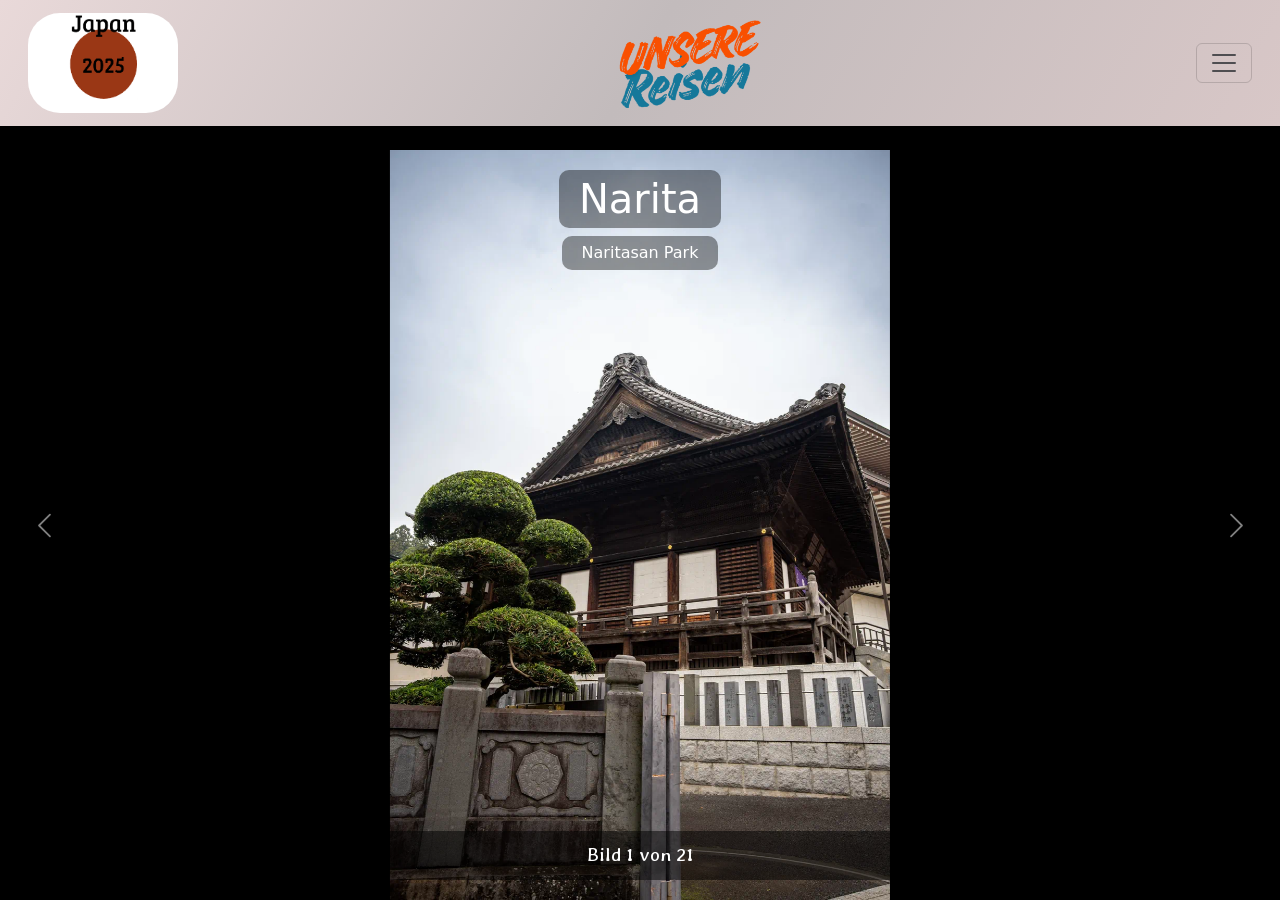
<file: Narita.html>
<!Doctype html>
<html lang="de">
  <head>
    <meta charset="utf-8">
    <meta name="viewport" content="width=device-width, initial-scale=1.0">
    <title>Japan Trip 2025</title>
    <link rel="preconnect" href="https://fonts.googleapis.com">
    <link rel="preconnect" href="https://fonts.gstatic.com" crossorigin>
    <link href="https://fonts.googleapis.com/css2?family=Averia+Gruesa+Libre&family=Caveat:wght@400..700&family=Emblema+One&family=Macondo&display=swap" rel="stylesheet">
    <link href="https://cdn.jsdelivr.net/npm/bootstrap@5.3.8/dist/css/bootstrap.min.css" rel="stylesheet" integrity="sha384-sRIl4kxILFvY47J16cr9ZwB07vP4J8+LH7qKQnuqkuIAvNWLzeN8tE5YBujZqJLB" crossorigin="anonymous">
    <link rel="preconnect" href="https://fonts.googleapis.com">
    <link rel="preconnect" href="https://fonts.gstatic.com" crossorigin>
    <link href="https://fonts.googleapis.com/css2?family=Averia+Gruesa+Libre&family=Caveat:wght@400..700&family=Emblema+One&family=Fugaz+One&family=Macondo&display=swap" rel="stylesheet">
    <link rel="stylesheet" href="./styles.css">
    <link rel="stylesheet" href="./styles_Box1.css">
  </head>
  <body>
      <!--____________________________________________Navbar___________________________________________-->
    <section class="gradient-background" id="Navbar"> <!--Section Navbar-->
      <nav class="navbar">
        <div class="container-fluid mx-3">
          <a class="navbar-brand col-4" href="./index.html" title="Startseite"> <!--4/12 column-->
            <img src="./DesignIMG/Japanbrand.png" class="rounded-5 japanbrand" height="100" width="150">
          </a>
          <a class="navbar-brand col-4" href="./index.html" title="Startseite"> <!--4/12 column-->
            <img src="./DesignIMG/Startseite.png" class="Startseite" height="100" width="150">
          </a>
          <button class="navbar-toggler" type="button" data-bs-toggle="collapse" data-bs-target="#navbarSupportedContent" aria-controls="navbarSupportedContent" aria-expanded="false" aria-label="Toggle navigation">
            <span class="navbar-toggler-icon mx-auto"></span>
          </button>
          <div class="collapse navbar-collapse" id="navbarSupportedContent">
            <ul class="navbar-nav row w-100 mt-5">
              <li class="nav-item col-md-6">
                <a class="nav-link active FontNavbar"  href="./index.html">Japan Urlaub</a>
              </li>
            
              <li class="nav-item col-md-6">
                <a class="nav-link active FontNavbar" href="./Alpen.html">Alpen Urlaub</a>
              </li>

            </ul>
          </div>
        </div>
      </nav>
    </section>
    
  <!--________________________________________________FotoCollage___________________________________________________-->
  <section class="Fotos">
  <div id="carouselExampleCaptions" class="carousel slide">
  <div class="carousel-indicators">
    <div class="slide-counter" id="slideCounter">Bild 1 von 21</div>
    <button type="button" data-bs-target="#carouselExampleCaptions" data-bs-slide-to="0" class="active" aria-current="true" aria-label="Slide 1"></button>
    <button type="button" data-bs-target="#carouselExampleCaptions" data-bs-slide-to="1" aria-label="Slide 2"></button>
    <button type="button" data-bs-target="#carouselExampleCaptions" data-bs-slide-to="2" aria-label="Slide 3"></button>
    <button type="button" data-bs-target="#carouselExampleCaptions" data-bs-slide-to="3" aria-label="Slide 4"></button>
    <button type="button" data-bs-target="#carouselExampleCaptions" data-bs-slide-to="4" aria-label="Slide 5"></button>
    <button type="button" data-bs-target="#carouselExampleCaptions" data-bs-slide-to="5" aria-label="Slide 6"></button>
    <button type="button" data-bs-target="#carouselExampleCaptions" data-bs-slide-to="6" aria-label="Slide 7"></button>
    <button type="button" data-bs-target="#carouselExampleCaptions" data-bs-slide-to="7" aria-label="Slide 8"></button>
    <button type="button" data-bs-target="#carouselExampleCaptions" data-bs-slide-to="8" aria-label="Slide 9"></button>
    <button type="button" data-bs-target="#carouselExampleCaptions" data-bs-slide-to="9" aria-label="Slide 10"></button>
    <button type="button" data-bs-target="#carouselExampleCaptions" data-bs-slide-to="10" aria-label="Slide 11"></button>
    <button type="button" data-bs-target="#carouselExampleCaptions" data-bs-slide-to="11" aria-label="Slide 12"></button>
    <button type="button" data-bs-target="#carouselExampleCaptions" data-bs-slide-to="12" aria-label="Slide 13"></button>
    <button type="button" data-bs-target="#carouselExampleCaptions" data-bs-slide-to="13" aria-label="Slide 14"></button>
    <button type="button" data-bs-target="#carouselExampleCaptions" data-bs-slide-to="14" aria-label="Slide 15"></button>
    <button type="button" data-bs-target="#carouselExampleCaptions" data-bs-slide-to="15" aria-label="Slide 16"></button>
    <button type="button" data-bs-target="#carouselExampleCaptions" data-bs-slide-to="16" aria-label="Slide 17"></button>
    <button type="button" data-bs-target="#carouselExampleCaptions" data-bs-slide-to="17" aria-label="Slide 18"></button>
    <button type="button" data-bs-target="#carouselExampleCaptions" data-bs-slide-to="18" aria-label="Slide 19"></button>
    <button type="button" data-bs-target="#carouselExampleCaptions" data-bs-slide-to="19" aria-label="Slide 20"></button>
    <button type="button" data-bs-target="#carouselExampleCaptions" data-bs-slide-to="20" aria-label="Slide 21"></button>
    <button type="button" data-bs-target="#carouselExampleCaptions" data-bs-slide-to="21" aria-label="Slide 22"></button>
    <button type="button" data-bs-target="#carouselExampleCaptions" data-bs-slide-to="22" aria-label="Slide 23"></button>
    <button type="button" data-bs-target="#carouselExampleCaptions" data-bs-slide-to="23" aria-label="Slide 24"></button>
    <button type="button" data-bs-target="#carouselExampleCaptions" data-bs-slide-to="24" aria-label="Slide 25"></button>
    <button type="button" data-bs-target="#carouselExampleCaptions" data-bs-slide-to="25" aria-label="Slide 26"></button>
    <button type="button" data-bs-target="#carouselExampleCaptions" data-bs-slide-to="26" aria-label="Slide 27"></button>

  </div>
  <div class="carousel-inner">

    <div class="carousel-item active">
      <img src="./InhaltIMG/Narita/Narita_1.webp" class="d-block w-100" alt="Narita_1">
      <div class="carousel-caption">
        <h5>Narita</h5>
        <p>Naritasan Park</p>
      </div>
    </div>
    <div class="carousel-item">
      <img src="./InhaltIMG/Narita/Narita_2.webp" class="d-block w-100" alt="...">
      <div class="carousel-caption">
        <h5>Narita</h5>
        <p>Naritasan Park</p>
      </div>
    </div>
    <div class="carousel-item">
      <img src="./InhaltIMG/Narita/Narita_3.webp" class="d-block w-100" alt="...">
      <div class="carousel-caption">
        <h5>Narita</h5>
        <p>Naritasan Park</p>
      </div>
    </div>
    <div class="carousel-item">
      <img src="./InhaltIMG/Narita/Narita_4.webp" class="d-block w-100" alt="...">
      <div class="carousel-caption">
        <h5>Narita</h5>
        <p>Naritasan Park</p>
      </div>
    </div>
    <div class="carousel-item">
      <img src="./InhaltIMG/Narita/Narita_5.webp" class="d-block w-100" alt="...">
      <div class="carousel-caption">
        <h5>Narita</h5>
        <p>Naritasan Park</p>
      </div>
    </div>
    <div class="carousel-item">
      <img src="./InhaltIMG/Narita/Narita_6.webp" class="d-block w-100" alt="...">
      <div class="carousel-caption">
        <h5>Narita</h5>
        <p>Naritasan Park</p>
      </div>
    </div>
    <div class="carousel-item">
      <img src="./InhaltIMG/Narita/Narita_7.webp" class="d-block w-100" alt="...">
      <div class="carousel-caption">
        <h5>Narita</h5>
        <p>Naritasan Park</p>
      </div>
    </div>
    <div class="carousel-item">
      <img src="./InhaltIMG/Narita/Narita_8.webp" class="d-block w-100" alt="...">
      <div class="carousel-caption">
        <h5>Narita</h5>
        <p>Naritasan Park</p>
      </div>
    </div>
    <div class="carousel-item">
      <img src="./InhaltIMG/Narita/Narita_9.webp" class="d-block w-100" alt="...">
      <div class="carousel-caption">
        <h5>Narita</h5>
        <p>Naritasan Park</p>
      </div>
    </div>
    <div class="carousel-item">
      <img src="./InhaltIMG/Narita/Narita_10.webp" class="d-block w-100" alt="...">
      <div class="carousel-caption">
        <h5>Narita</h5>
        <p>Naritasan Park</p>
      </div>
    </div>
    <div class="carousel-item">
      <img src="./InhaltIMG/Narita/Narita_11.webp" class="d-block w-100" alt="...">
      <div class="carousel-caption">
        <h5>Narita</h5>
        <p>Naritasan Park</p>
      </div>
    </div>
    <div class="carousel-item">
      <img src="./InhaltIMG/Narita/Narita_12.webp" class="d-block w-100" alt="...">
      <div class="carousel-caption">
        <h5>Narita</h5>
        <p>Naritasan Park</p>
      </div>
    </div>
    <div class="carousel-item">
      <img src="./InhaltIMG/Narita/Narita_13.webp" class="d-block w-100" alt="...">
      <div class="carousel-caption">
        <h5>Narita</h5>
        <p>Naritasan Park</p>
      </div>
    </div>
    <div class="carousel-item">
      <img src="./InhaltIMG/Narita/Narita_14.webp" class="d-block w-100" alt="...">
      <div class="carousel-caption">
        <h5>Narita</h5>
        <p>Naritasan Park</p>
      </div>
    </div>
    <div class="carousel-item">
      <img src="./InhaltIMG/Narita/Narita_15.webp" class="d-block w-100" alt="...">
      <div class="carousel-caption">
        <h5>Narita</h5>
        <p>Naritasan Park</p>
      </div>
    </div>
    <div class="carousel-item">
      <img src="./InhaltIMG/Narita/Narita_16.webp" class="d-block w-100" alt="...">
      <div class="carousel-caption">
        <h5>Narita</h5>
        <p>Naritasan Park</p>
      </div>
    </div>
    <div class="carousel-item">
      <img src="./InhaltIMG/Narita/Narita_17.webp" class="d-block w-100" alt="...">
      <div class="carousel-caption">
        <h5>Narita</h5>
        <p>Naritasan Park</p>
      </div>
    </div>
    <div class="carousel-item">
      <img src="./InhaltIMG/Narita/Narita_18.webp" class="d-block w-100" alt="...">
      <div class="carousel-caption">
        <h5>Narita</h5>
        <p>Naritasan Park</p>
      </div>
    </div>
    <div class="carousel-item">
      <img src="./InhaltIMG/Narita/Narita_19.webp" class="d-block w-100" alt="...">
      <div class="carousel-caption">
        <h5>Narita</h5>
        <p>Naritasan Park</p>
      </div>
    </div>
    <div class="carousel-item">
      <img src="./InhaltIMG/Narita/Narita_20.webp" class="d-block w-100" alt="...">
      <div class="carousel-caption">
        <h5>Narita</h5>
        <p>Naritasan Park</p>
      </div>
    </div>
    <div class="carousel-item">
      <img src="./InhaltIMG/Narita/Narita_21.webp" class="d-block w-100" alt="...">
      <div class="carousel-caption">
        <h5>Narita</h5>
        <p>Naritasan Park</p>
      </div>
    </div>
    <div class="carousel-item">
      <img src="./InhaltIMG/Narita/Narita_22.webp" class="d-block w-100" alt="...">
      <div class="carousel-caption">
        <h5>Narita</h5>
        <p>Naritasan Park</p>
      </div>
    </div>
    <div class="carousel-item">
      <img src="./InhaltIMG/Narita/Narita_23.webp" class="d-block w-100" alt="...">
      <div class="carousel-caption">
        <h5>Narita</h5>
        <p>Naritasan Park</p>
      </div>
    </div>
    <div class="carousel-item">
      <img src="./InhaltIMG/Narita/Narita_24.webp" class="d-block w-100" alt="...">
      <div class="carousel-caption">
        <h5>Narita</h5>
        <p>Naritasan Park</p>
      </div>
    </div>
    <div class="carousel-item">
      <img src="./InhaltIMG/Narita/Narita_25.webp" class="d-block w-100" alt="...">
      <div class="carousel-caption">
        <h5>Narita</h5>
        <p>Naritasan Park</p>
      </div>
    </div>
    <div class="carousel-item">
      <img src="./InhaltIMG/Narita/Narita_26.webp" class="d-block w-100" alt="...">
      <div class="carousel-caption">
        <h5>Narita</h5>
        <p>Naritasan Park</p>
      </div>
    </div>
    <div class="carousel-item">
      <img src="./InhaltIMG/Narita/Narita_27.webp" class="d-block w-100" alt="...">
      <div class="carousel-caption">
        <h5>Narita</h5>
      </div>
    </div>
    
  </div>
  <button class="carousel-control-prev" type="button" data-bs-target="#carouselExampleCaptions" data-bs-slide="prev">
    <span class="carousel-control-prev-icon" aria-hidden="true"></span>
    <span class="visually-hidden">Previous</span>
  </button>
  <button class="carousel-control-next" type="button" data-bs-target="#carouselExampleCaptions" data-bs-slide="next">
    <span class="carousel-control-next-icon" aria-hidden="true"></span>
    <span class="visually-hidden">Next</span>
  </button>
</div>
</section> 


    <script src="https://cdn.jsdelivr.net/npm/bootstrap@5.3.8/dist/js/bootstrap.bundle.min.js" integrity="sha384-FKyoEForCGlyvwx9Hj09JcYn3nv7wiPVlz7YYwJrWVcXK/BmnVDxM+D2scQbITxI" crossorigin="anonymous"></script>  <!--Bootstrap JS-->
    <script>
      const carousel = document.getElementById('carouselExampleCaptions');
      const slideCounter = document.getElementById('slideCounter');
      const totalSlides = document.querySelectorAll('img[src$=".webp"]').length;

      carousel.addEventListener('slid.bs.carousel', function (e) {
        const currentSlide = e.to + 1;
        slideCounter.textContent = `Bild ${currentSlide} von ${totalSlides}`;
      });
    </script>
  </body>
</html>
</file>
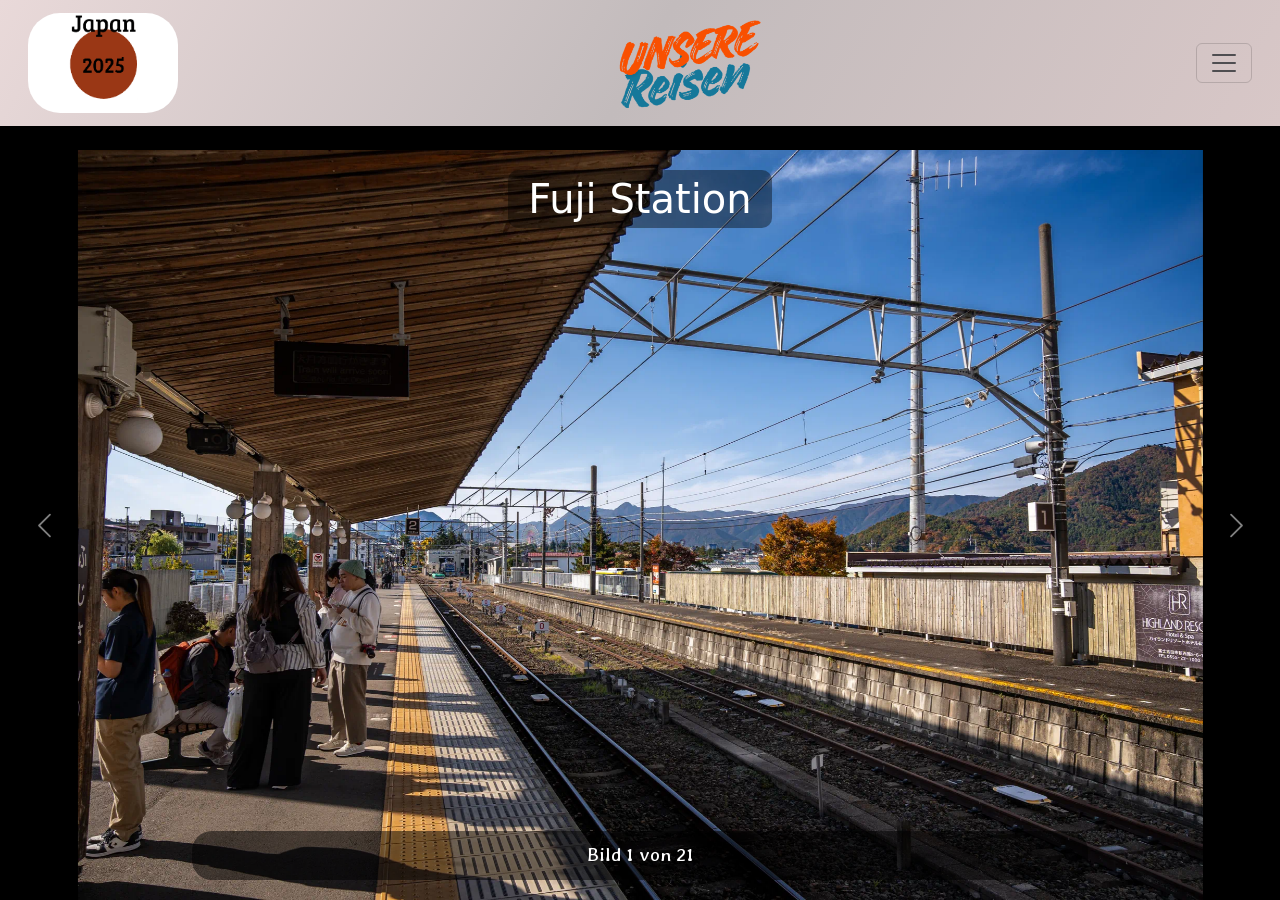
<file: Schönheit.html>
<!Doctype html>
<html lang="de">
  <head>
    <meta charset="utf-8">
    <meta name="viewport" content="width=device-width, initial-scale=1.0">
    <title>Japan Trip 2025</title>
    <link rel="preconnect" href="https://fonts.googleapis.com">
    <link rel="preconnect" href="https://fonts.gstatic.com" crossorigin>
    <link href="https://fonts.googleapis.com/css2?family=Averia+Gruesa+Libre&family=Caveat:wght@400..700&family=Emblema+One&family=Macondo&display=swap" rel="stylesheet">
    <link href="https://cdn.jsdelivr.net/npm/bootstrap@5.3.8/dist/css/bootstrap.min.css" rel="stylesheet" integrity="sha384-sRIl4kxILFvY47J16cr9ZwB07vP4J8+LH7qKQnuqkuIAvNWLzeN8tE5YBujZqJLB" crossorigin="anonymous">
    <link rel="preconnect" href="https://fonts.googleapis.com">
    <link rel="preconnect" href="https://fonts.gstatic.com" crossorigin>
    <link href="https://fonts.googleapis.com/css2?family=Averia+Gruesa+Libre&family=Caveat:wght@400..700&family=Emblema+One&family=Fugaz+One&family=Macondo&display=swap" rel="stylesheet">
    <link rel="stylesheet" href="./styles.css">
    <link rel="stylesheet" href="./styles_Box1.css">
  </head>
  <body>
      <!--____________________________________________Navbar___________________________________________-->
    <section class="gradient-background" id="Navbar"> <!--Section Navbar-->
      <nav class="navbar">
        <div class="container-fluid mx-3">
          <a class="navbar-brand col-4" href="./index.html" title="Startseite"> <!--4/12 column-->
            <img src="./DesignIMG/Japanbrand.png" class="rounded-5 japanbrand" height="100" width="150">
          </a>
          <a class="navbar-brand col-4" href="./index.html" title="Startseite"> <!--4/12 column-->
            <img src="./DesignIMG/Startseite.png" class="Startseite" height="100" width="150">
          </a>
          <button class="navbar-toggler" type="button" data-bs-toggle="collapse" data-bs-target="#navbarSupportedContent" aria-controls="navbarSupportedContent" aria-expanded="false" aria-label="Toggle navigation">
            <span class="navbar-toggler-icon mx-auto"></span>
          </button>
          <div class="collapse navbar-collapse" id="navbarSupportedContent">
            <ul class="navbar-nav row w-100 mt-5">
              <li class="nav-item col-md-6">
                <a class="nav-link active FontNavbar"  href="./index.html">Japan Urlaub</a>
              </li>
            
              <li class="nav-item col-md-6">
                <a class="nav-link active FontNavbar" href="./Index.html">Alpen Urlaub</a>
              </li>

            </ul>
          </div>
        </div>
      </nav>
    </section>
    
  <!--________________________________________________FotoCollage___________________________________________________-->
  <section class="Fotos">
  <div id="carouselExampleCaptions" class="carousel slide">
  <div class="carousel-indicators">
    <div class="slide-counter" id="slideCounter">Bild 1 von 21</div>
    <button type="button" data-bs-target="#carouselExampleCaptions" data-bs-slide-to="0" class="active" aria-current="true" aria-label="Slide 1"></button>
    <button type="button" data-bs-target="#carouselExampleCaptions" data-bs-slide-to="1" aria-label="Slide 2"></button>
    <button type="button" data-bs-target="#carouselExampleCaptions" data-bs-slide-to="2" aria-label="Slide 3"></button>
    <button type="button" data-bs-target="#carouselExampleCaptions" data-bs-slide-to="3" aria-label="Slide 4"></button>
    <button type="button" data-bs-target="#carouselExampleCaptions" data-bs-slide-to="4" aria-label="Slide 5"></button>
    <button type="button" data-bs-target="#carouselExampleCaptions" data-bs-slide-to="5" aria-label="Slide 6"></button>
    <button type="button" data-bs-target="#carouselExampleCaptions" data-bs-slide-to="6" aria-label="Slide 7"></button>
    <button type="button" data-bs-target="#carouselExampleCaptions" data-bs-slide-to="7" aria-label="Slide 8"></button>
    <button type="button" data-bs-target="#carouselExampleCaptions" data-bs-slide-to="8" aria-label="Slide 9"></button>
    <button type="button" data-bs-target="#carouselExampleCaptions" data-bs-slide-to="9" aria-label="Slide 10"></button>
    <button type="button" data-bs-target="#carouselExampleCaptions" data-bs-slide-to="10" aria-label="Slide 11"></button>
    <button type="button" data-bs-target="#carouselExampleCaptions" data-bs-slide-to="11" aria-label="Slide 12"></button>
    <button type="button" data-bs-target="#carouselExampleCaptions" data-bs-slide-to="12" aria-label="Slide 13"></button>
    <button type="button" data-bs-target="#carouselExampleCaptions" data-bs-slide-to="13" aria-label="Slide 14"></button>
    <button type="button" data-bs-target="#carouselExampleCaptions" data-bs-slide-to="14" aria-label="Slide 15"></button>
    <button type="button" data-bs-target="#carouselExampleCaptions" data-bs-slide-to="15" aria-label="Slide 16"></button>
    <button type="button" data-bs-target="#carouselExampleCaptions" data-bs-slide-to="16" aria-label="Slide 17"></button>
    <button type="button" data-bs-target="#carouselExampleCaptions" data-bs-slide-to="17" aria-label="Slide 18"></button>
    <button type="button" data-bs-target="#carouselExampleCaptions" data-bs-slide-to="18" aria-label="Slide 19"></button>
    <button type="button" data-bs-target="#carouselExampleCaptions" data-bs-slide-to="19" aria-label="Slide 20"></button>
    <button type="button" data-bs-target="#carouselExampleCaptions" data-bs-slide-to="20" aria-label="Slide 21"></button>
    <button type="button" data-bs-target="#carouselExampleCaptions" data-bs-slide-to="21" aria-label="Slide 22"></button>
    <button type="button" data-bs-target="#carouselExampleCaptions" data-bs-slide-to="22" aria-label="Slide 23"></button>
    <button type="button" data-bs-target="#carouselExampleCaptions" data-bs-slide-to="23" aria-label="Slide 24"></button>
    <button type="button" data-bs-target="#carouselExampleCaptions" data-bs-slide-to="24" aria-label="Slide 25"></button>
    <button type="button" data-bs-target="#carouselExampleCaptions" data-bs-slide-to="25" aria-label="Slide 26"></button>
    <button type="button" data-bs-target="#carouselExampleCaptions" data-bs-slide-to="26" aria-label="Slide 27"></button>
    <button type="button" data-bs-target="#carouselExampleCaptions" data-bs-slide-to="27" aria-label="Slide 28"></button>
    <button type="button" data-bs-target="#carouselExampleCaptions" data-bs-slide-to="28" aria-label="Slide 29"></button>
    <button type="button" data-bs-target="#carouselExampleCaptions" data-bs-slide-to="29" aria-label="Slide 30"></button>
    <button type="button" data-bs-target="#carouselExampleCaptions" data-bs-slide-to="30" aria-label="Slide 31"></button>
    <button type="button" data-bs-target="#carouselExampleCaptions" data-bs-slide-to="31" aria-label="Slide 32"></button>
    <button type="button" data-bs-target="#carouselExampleCaptions" data-bs-slide-to="32" aria-label="Slide 33"></button>
    <button type="button" data-bs-target="#carouselExampleCaptions" data-bs-slide-to="33" aria-label="Slide 34"></button>
    <button type="button" data-bs-target="#carouselExampleCaptions" data-bs-slide-to="34" aria-label="Slide 35"></button>
    <button type="button" data-bs-target="#carouselExampleCaptions" data-bs-slide-to="35" aria-label="Slide 36"></button>
    <button type="button" data-bs-target="#carouselExampleCaptions" data-bs-slide-to="36" aria-label="Slide 37"></button>
    <button type="button" data-bs-target="#carouselExampleCaptions" data-bs-slide-to="37" aria-label="Slide 38"></button>
    <button type="button" data-bs-target="#carouselExampleCaptions" data-bs-slide-to="38" aria-label="Slide 39"></button>
    <button type="button" data-bs-target="#carouselExampleCaptions" data-bs-slide-to="39" aria-label="Slide 40"></button>
    <button type="button" data-bs-target="#carouselExampleCaptions" data-bs-slide-to="40" aria-label="Slide 41"></button>
    <button type="button" data-bs-target="#carouselExampleCaptions" data-bs-slide-to="41" aria-label="Slide 42"></button>
    <button type="button" data-bs-target="#carouselExampleCaptions" data-bs-slide-to="42" aria-label="Slide 43"></button>
    

  </div>
  <div class="carousel-inner">

    <div class="carousel-item active">
      <img src="./InhaltIMG/Schönheit/FujiStation_1.webp" class="d-block w-100" alt="FujiStation_1">
      <div class="carousel-caption">
        <h5>Fuji Station</h5>
      </div>
    </div>
    <div class="carousel-item">
      <img src="./InhaltIMG/Schönheit/Houkokuji_1.webp" class="d-block w-100" alt="Houkokuji">
      <div class="carousel-caption">
        <h5>Houkokuji</h5>
        <p>Bambuswald (nicht in Tokio)</p>
      </div>
    </div>
    <div class="carousel-item">
      <img src="./InhaltIMG/Schönheit/Houkokuji_2.webp" class="d-block w-100" alt="...">
      <div class="carousel-caption">
        <h5>Houkokuji</h5>
        <p>Bambuswald (nicht in Tokio)</p>
      </div>
    </div>
    <div class="carousel-item">
      <img src="./InhaltIMG/Schönheit/Houkokuji_3.webp" class="d-block w-100" alt="...">
      <div class="carousel-caption">
        <h5>Houkokuji</h5>
        <p>Bambuswald (nicht in Tokio)</p>
      </div>
    </div>
    <div class="carousel-item">
      <img src="./InhaltIMG/Schönheit/Houkokuji_4.webp" class="d-block w-100" alt="...">
      <div class="carousel-caption">
        <h5>Houkokuji</h5>
        <p>Bambuswald (nicht in Tokio)</p>
      </div>
    </div>
    <div class="carousel-item">
      <img src="./InhaltIMG/Schönheit/Houkokuji_5.webp" class="d-block w-100" alt="...">
      <div class="carousel-caption">
        <h5>Houkokuji</h5>
        <p>Bambuswald (nicht in Tokio)</p>
      </div>
    </div>
    <div class="carousel-item">
      <img src="./InhaltIMG/Schönheit/Houkokuji_6.webp" class="d-block w-100" alt="...">
      <div class="carousel-caption">
        <h5>Houkokuji</h5>
        <p>Bambuswald (nicht in Tokio)</p>
      </div>
    </div>
    <div class="carousel-item">
      <img src="./InhaltIMG/Schönheit/Houkokuji_7.webp" class="d-block w-100" alt="...">
      <div class="carousel-caption">
       <h5>Houkokuji</h5>
        <p>Bambuswald (nicht in Tokio)</p>
      </div>
    </div>
    <div class="carousel-item">
      <img src="./InhaltIMG/Schönheit/Houkokuji_8.webp" class="d-block w-100" alt="...">
      <div class="carousel-caption">
        <h5>Houkokuji</h5>
        <p>Bambuswald (nicht in Tokio)</p>
      </div>
    </div>
    <div class="carousel-item">
      <img src="./InhaltIMG/Schönheit/Houkokuji_9.webp" class="d-block w-100" alt="...">
      <div class="carousel-caption">
        <h5>Houkokuji</h5>
        <p>Bambuswald (nicht in Tokio)</p>
      </div>
    </div>
    <div class="carousel-item">
      <img src="./InhaltIMG/Schönheit/Houkokuji_10.webp" class="d-block w-100" alt="...">
      <div class="carousel-caption">
        <h5>Houkokuji</h5>
        <p>Bambuswald (nicht in Tokio)</p>
      </div>
    </div>
    <div class="carousel-item">
      <img src="./InhaltIMG/Schönheit/Houkokuji_11.webp" class="d-block w-100" alt="...">
      <div class="carousel-caption">
        <h5>Houkokuji</h5>
        <p>Bambuswald (nicht in Tokio)</p>
      </div>
    </div>
    <div class="carousel-item">
      <img src="./InhaltIMG/Schönheit/Houkokuji_12.webp" class="d-block w-100" alt="...">
      <div class="carousel-caption">
        <h5>Houkokuji</h5>
        <p>Bambuswald (nicht in Tokio)</p>
      </div>
    </div>
    <div class="carousel-item">
      <img src="./InhaltIMG/Schönheit/Houkokuji_13.webp" class="d-block w-100" alt="...">
      <div class="carousel-caption">
        <h5>Houkokuji</h5>
        <p>Bambuswald (nicht in Tokio)</p>
      </div>
    </div>
    <div class="carousel-item">
      <img src="./InhaltIMG/Schönheit/Houkokuji_14.webp" class="d-block w-100" alt="...">
      <div class="carousel-caption">
        <h5>Houkokuji</h5>
        <p>Bambuswald (nicht in Tokio)</p>
      </div>
    </div>
    <div class="carousel-item">
      <img src="./InhaltIMG/Schönheit/Houkokuji_15.webp" class="d-block w-100" alt="...">
      <div class="carousel-caption">
        <h5>Houkokuji</h5>
        <p>Bambuswald (nicht in Tokio)</p>
      </div>
    </div>
    <div class="carousel-item">
      <img src="./InhaltIMG/Schönheit/Kamakura_1.webp" class="d-block w-100" alt="...">
      <div class="carousel-caption">
        <h5>Kamakura</h5>
        <p>(auch nicht in Tokio)</p>
      </div>
    </div>
    <div class="carousel-item">
      <img src="./InhaltIMG/Schönheit/Kamakura_2.webp" class="d-block w-100" alt="...">
      <div class="carousel-caption">
        <h5>Kamakura</h5>
        <p>(auch nicht in Tokio)</p>
      </div>
    </div>
    <div class="carousel-item">
      <img src="./InhaltIMG/Schönheit/Kamakura_3.webp" class="d-block w-100" alt="...">
      <div class="carousel-caption">
        <h5>Kamakura</h5>
        <p>(auch nicht in Tokio)</p>
      </div>
    </div>
    <div class="carousel-item">
      <img src="./InhaltIMG/Schönheit/Kamakura_4.webp" class="d-block w-100" alt="...">
      <div class="carousel-caption">
        <h5>Kamakura</h5>
        <p>(auch nicht in Tokio)</p>
      </div>
    </div>
    <div class="carousel-item">
      <img src="./InhaltIMG/Schönheit/Kamakura_5.webp" class="d-block w-100" alt="...">
      <div class="carousel-caption">
        <h5>Kamakura</h5>
        <p>(auch nicht in Tokio)</p>
      </div>
    </div>
    <div class="carousel-item">
      <img src="./InhaltIMG/Schönheit/Asakusa_Schrein_19.webp" class="d-block w-100" alt="...">
      <div class="carousel-caption">
        <h5>Asakusa</h5>
      </div>
    </div>
    <div class="carousel-item">
      <img src="./InhaltIMG/Schönheit/HamarikyuPark_3.webp" class="d-block w-100" alt="...">
      <div class="carousel-caption">
        <h5>Hamarikyu Park</h5>
      </div>
    </div>
    <div class="carousel-item">
      <img src="./InhaltIMG/Schönheit/HamarikyuPark_4.webp" class="d-block w-100" alt="...">
      <div class="carousel-caption">
        <h5>Hamarikyu Park</h5>
      </div>
    </div>
    <div class="carousel-item">
      <img src="./InhaltIMG/Schönheit/HamarikyuPark_5.webp" class="d-block w-100" alt="...">
      <div class="carousel-caption">
        <h5>Hamarikyu Park</h5>
      </div>
    </div>
    <div class="carousel-item">
      <img src="./InhaltIMG/Schönheit/HamarikyuPark_6.webp" class="d-block w-100" alt="...">
      <div class="carousel-caption">
        <h5>Hamarikyu Park</h5>
      </div>
    </div>
    <div class="carousel-item">
      <img src="./InhaltIMG/Schönheit/HamarikyuPark_7.webp" class="d-block w-100" alt="...">
      <div class="carousel-caption">
        <h5>Hamarikyu Park</h5>
      </div>
    </div>
    <div class="carousel-item">
      <img src="./InhaltIMG/Schönheit/HamarikyuPark_8.webp" class="d-block w-100" alt="...">
      <div class="carousel-caption">
        <h5>Hamarikyu Park</h5>
      </div>
    </div>
    <div class="carousel-item">
      <img src="./InhaltIMG/Schönheit/HamarikyuPark_9.webp" class="d-block w-100" alt="...">
      <div class="carousel-caption">
        <h5>Hamarikyu Park</h5>
      </div>
    </div><div class="carousel-item">
      <img src="./InhaltIMG/Schönheit/HamarikyuPark_11.webp" class="d-block w-100" alt="...">
      <div class="carousel-caption">
        <h5>Hamarikyu Park</h5>
      </div>
    </div>
    <div class="carousel-item">
      <img src="./InhaltIMG/Schönheit/HamarikyuPark_12.webp" class="d-block w-100" alt="...">
      <div class="carousel-caption">
        <h5>Hamarikyu Park</h5>
      </div>
    </div>
    <div class="carousel-item">
      <img src="./InhaltIMG/Schönheit/HamarikyuPark_13.webp" class="d-block w-100" alt="...">
      <div class="carousel-caption">
        <h5>Hamarikyu Park</h5>
      </div>
    </div>
    <div class="carousel-item">
      <img src="./InhaltIMG/Schönheit/HamarikyuPark_14.webp" class="d-block w-100" alt="...">
      <div class="carousel-caption">
        <h5>Hamarikyu Park</h5>
      </div>
    </div>
    <div class="carousel-item">
      <img src="./InhaltIMG/Schönheit/HamarikyuPark_17.webp" class="d-block w-100" alt="...">
      <div class="carousel-caption">
        <h5>Hamarikyu Park</h5>
      </div>
    </div>
    <div class="carousel-item">
      <img src="./InhaltIMG/Schönheit/HamarikyuPark_19.webp" class="d-block w-100" alt="...">
      <div class="carousel-caption">
        <h5>Hamarikyu Park</h5>
      </div>
    </div>
    <div class="carousel-item">
      <img src="./InhaltIMG/Schönheit/Shibuya_30.webp" class="d-block w-100" alt="...">
      <div class="carousel-caption">
      </div>
    </div>
    <div class="carousel-item">
      <img src="./InhaltIMG/Schönheit/Shibuya_31.webp" class="d-block w-100" alt="...">
      <div class="carousel-caption">
        <h5>Shibuya</h5>
        <p>Am Meji Schrein</p>
      </div>
    </div>
    <div class="carousel-item">
      <img src="./InhaltIMG/Schönheit/Shibuya_32.webp" class="d-block w-100" alt="...">
      <div class="carousel-caption">
        <h5>Shibuya</h5>
        <p>Am Meji Schrein</p>
      </div>
    </div>
    <div class="carousel-item">
      <img src="./InhaltIMG/Schönheit/Ueno_7.webp" class="d-block w-100" alt="...">
      <div class="carousel-caption">
        <h5>Ueno Park</h5>
      </div>
    </div>
    <div class="carousel-item">
      <img src="./InhaltIMG/Schönheit/Ueno_8.webp" class="d-block w-100" alt="...">
      <div class="carousel-caption">
        <h5>Ueno Park</h5>
      </div>
    </div>
    <div class="carousel-item">
      <img src="./InhaltIMG/Schönheit/Ueno_9.webp" class="d-block w-100" alt="...">
      <div class="carousel-caption">
        <h5>Ueno Park</h5>
      </div>
    </div>
    <div class="carousel-item">
      <img src="./InhaltIMG/Schönheit/Ueno_10.webp" class="d-block w-100" alt="...">
      <div class="carousel-caption">
        <h5>Ueno Park</h5>
      </div>
    </div>
    <div class="carousel-item">
      <img src="./InhaltIMG/Schönheit/Ueno_12.webp" class="d-block w-100" alt="...">
      <div class="carousel-caption">
        <h5>Ueno Park</h5>
      </div>
    </div>
        

  </div>
  <button class="carousel-control-prev" type="button" data-bs-target="#carouselExampleCaptions" data-bs-slide="prev">
    <span class="carousel-control-prev-icon" aria-hidden="true"></span>
    <span class="visually-hidden">Previous</span>
  </button>
  <button class="carousel-control-next" type="button" data-bs-target="#carouselExampleCaptions" data-bs-slide="next">
    <span class="carousel-control-next-icon" aria-hidden="true"></span>
    <span class="visually-hidden">Next</span>
  </button>
</div>
</section> 


    <script src="https://cdn.jsdelivr.net/npm/bootstrap@5.3.8/dist/js/bootstrap.bundle.min.js" integrity="sha384-FKyoEForCGlyvwx9Hj09JcYn3nv7wiPVlz7YYwJrWVcXK/BmnVDxM+D2scQbITxI" crossorigin="anonymous"></script>  <!--Bootstrap JS-->
    <script>
      const carousel = document.getElementById('carouselExampleCaptions');
      const slideCounter = document.getElementById('slideCounter');
      const totalSlides = document.querySelectorAll('img[src$=".webp"]').length;

      carousel.addEventListener('slid.bs.carousel', function (e) {
        const currentSlide = e.to + 1;
        slideCounter.textContent = `Bild ${currentSlide} von ${totalSlides}`;
      });
    </script>
    </body>
</html>
</file>
<file: styles.css>
.FontNavbar {
  font-family: "Averia Gruesa Libre", system-ui;
  font-weight: 400;
  font-size: 3rem;
  font-style: normal;
}

.FontBody {
  font-family: "Averia Gruesa Libre", system-ui;
  font-weight: 500;
  font-style: normal;
}

.gradient-background {
  background: linear-gradient(300deg, #6d1a1a, #c2bbbc, #6d1a1a);
  background-size: 100% 100%;
  animation: gradient-animation 18s ease infinite;
}

html, body{
  margin: 0px;
  height: 100%
}

body{
  background-image: url('./DesignIMG/Background1.png');
  background-size: cover;       /*nimmt die ganze seite ein*/
  background-attachment: fixed; /*bleibt auch beim scrollen*/
  background-position: center;
  background-repeat: no-repeat;
  margin: 0;
  padding: 0;
}
/*======================================ROADMAP Seite=====================================================*/

.GIF {
  display: flex;
  justify-content: center;
  align-items: center;
  height: 100vh;      
  width: 100vw;       
  overflow: hidden;
  padding: 10px;      
  box-sizing: border-box;
}

.GIF img {
  height: 90vw;       
  width: 100vh;
  
  transform: rotate(90deg);
  object-fit: contain;
  border-radius: 20px; 
}

/*========================================================================================================*/


/*-----------------------------------Website Design------------------------------------------*/
#Navbar{
  opacity: 1;
  position: fixed;
  width: 100%;
  top: 0;
  z-index: 1000;   
}

.busGif{
  width: 100%;
  height: 100px;
}

.scroll-container {
  padding-top: 150px;
  height: 100vh;
  overflow-y: scroll;   /*Scrollt eine seite Vertikat x= horizontal*/
  scroll-snap-type: y mandatory;/* vertikal, Pflicht-Snap */
  scroll-behavior: smooth;
}

.linkRoadMap{
  width: 100%;
  height: 100px;
  display: flex;
  justify-content: center;
  background-color: transparent;
  text-align: center;
  margin-top: 20px !important;
}

.mobileContent {
  display: none;
}


.underline{
  text-decoration: underline;
  text-decoration-color: darkred;
  text-underline-offset: 5px;
  text-decoration-thickness: 3px;
}

.page {
  position: relative;
  height: calc(100vh - 150px);  /*Berechnet den inhalt minus NavbarHöhe*/
  overflow: hidden;
  scroll-snap-align: start;
  scroll-margin-top: 130px;

  display: flex;
  flex-direction: column;
  justify-content: space-between;

  margin-left: 50px;
  margin-right: 50px;
  margin-bottom: 150px;                                      /*Abstand zum Webseiten Rand*/

  
}

.OrdnerTokio, .Anchor, .AbstandOrdner{
    display: flex;
    justify-content: center;
    align-items: center;
    border-radius: 30px;
    width: auto;
    height: auto;
    max-width: 300px;
    max-height: 300px;
    font-size: 1.3rem;
    position: relative;
  }

  .Anchor{
    position: absolute;
    width: 100%;
    height: 100%;
  }

.Headder{
  position: relative;
  display: flex;
  justify-content: center;
  width: auto;
  z-Index: 90;
}

.HeadText{
  position: absolute;
  top: 0%;
  font-size: 3rem;
  font-weight: bolder;
  text-align: center;
}

.collage{
  display: flex;
  align-items: center;
  justify-content: center; /* Collage mittig ausrichten */
  flex-wrap: wrap;         /* umbrechen bei kleinen Viewports */
  gap: 24px;              /* Abstand zwischen Kacheln */
}

.roadMap{
  width: 100%;
  height: auto;
  border-radius: 30px;
}

.Freitext{
  height: auto;
  margin-top: auto;
  margin-bottom: 20px;
  border-radius: 30px;
  display: flex;
  flex-direction: column;
  justify-content: flex-end;
  align-items: center;
  background-color: rgb(177, 174, 174);
}

.three .page{
  justify-content: flex-start;
  gap: 50px;
}

/*-----------------------Hauptinhalt-------------------------------*/


/*-----------------S1 Fotocollage-----------------*/
.Box{
  padding: 20px;
}

/*------------------------------------------Alle Collagen Bilder------------------------------------*/
.rand{
  background-color: #6d1a1a;
  padding: 10px;
  border-radius: 30px;
}

/*-----------------Fuji-------------------*/
.HeadCollage{
  width: 100%;
  height: auto;
  max-width: 1200px;
  max-height: 300px;
  border-radius: 50px;
  margin: 0;
  display: block;
  object-fit: cover;
}

.Text{
  position: absolute;
  top: 0%;
  left: 0%;
  color: white;
  font-size: 2rem;
  -webkit-text-stroke: 0.5px black;
  background: rgba(0, 0, 0, 0.3); 
}



/*-----------------Übergang-----------------*/

.Textüb{
  font-size: 1.5rem;
  text-align: center;

}
.Textüb > span {
  color: darkred;
  font-size: 1.8rem;
}

/*------------------Passwort geschützte Seite----------------*/




.password-overlay {
  height: 100vh;
  display: flex;
  justify-content: center;
  align-items: center;
  background-color: #f8f9fa;
  text-align: center;
}

.password-box {
  padding: 40px;
  border-radius: 20px;
  background: white;
  box-shadow: 0 10px 30px rgba(0,0,0,0.1);
}

#protected-page {
  /* Sicherstellen, dass die Seite nach der Freischaltung ins Layout passt */
  min-height: 100vh;
}



@media (max-height: 700px){

  .OrdnerTokio, .Anchor, .AbstandOrdner{
    max-width: 100px;
    max-height: 100px;
    font-size: 1.3rem;
  }

  .Freitext{
    display: none;
  }

  .mobileContent{
    display: flex;
  }

}

@media (min-height: 701px) and (max-height: 900px){

  .OrdnerTokio, .Anchor, .AbstandOrdner{
    max-width: 150px;
    max-height: 150px;
    font-size: 1.8rem;
  }

  .Freitext{
    display: none;
  }

  .mobileContent{
    display: flex;
  }

  
}
/*===========================Responsive Breite=================================*/
@media (max-width: 699px){
      .AbstandOrdner, .Anchor{
        width: 100px;
        height: 100px;
        font-size: 1.5rem;
      }

      
      
      .page {
        height: auto;
        min-height: calc(100vh - 80px);
        scroll-margin-top: 80px;
        margin-left: 10px;
        margin-right: 10px;
        margin-bottom: 10px;       /*Abstand zum Webseiten Rand*/
        justify-content: flex-start;

      }

      .Headder{
        height: auto;
        border-radius: 30px;
        width: 100%;
      }

      .HeadCollage{
        height: auto !important;
        max-height: 250px !important;
        width: 100% !important;
        border-radius: 30px !important;
        object-fit: cover !important;
      }

      .desktopContent{
        display: none;
      }

      /* Mobil: Button am unteren Viewport-Rand fixieren */
      .mobileContent {
        position: absolute !important;
        left: 50% !important;
        transform: translateX(-50%) !important;
        bottom: 18px !important;
        width: calc(100% - 40px) !important;
        max-width: 420px !important;
        justify-content: center !important;
        pointer-events: auto !important;
        background: transparent !important;
        display: flex !important;
      }


      .collage{
        flex-wrap: wrap;
        gap: 20px;
        margin-top: 20px;
        padding: 50px 0px 50px 0px;        
      }

      .japanbrand, .Startseite{
        height: 50px;
        width: 80px; 
      }

      .Text {
        font-size: auto;
        display: flex;
        justify-content: center;
        align-items: center;
      }
      .HeadText{
        font-size: 1rem;
        font-weight: bold;
      }

}



@media (min-width: 700px) and (max-width: 1049px){
      .AbstandOrdner, .Anchor{
        width: 150px;
        height: 150px;
      }
      /* mobileContent remains hidden on medium screens */
      .HeadText{
        font-size: 2rem;
      }

      .Freitext > img {
        width: 100%;
        height: auto;
        max-height: 500px;
      }


      
    }


@media (min-width: 1050px) and (max-width: 1200px){
      .AbstandOrdner, .Anchor{
        width: 250px;
        height: 250px;
      }

      /* mobileContent remains hidden on larger screens */
    

    }
</file>
<file: styles_Box1.css>
.FontNavbar {
  font-family: "Averia Gruesa Libre", system-ui;
  font-weight: 400;
  font-size: 3rem;
  font-style: normal;
}

.FontBody {
  font-family: "Averia Gruesa Libre", system-ui;
  font-weight: 500;
  font-style: normal;
}

.gradient-background {
  background: linear-gradient(300deg, #d8c7c7, #c2bbbc, #e9d9d9);
  background-size: 100% 100%;
  animation: gradient-animation 18s ease infinite;
}

html, body{
  margin: 0px;
  height: 100%
}

/*-----------------------------------Website Design------------------------------------------*/
#Navbar{
  opacity: 1;
  position: fixed;
  width: 100%;
  top: 0;
  z-index: 1000;
}



*{
  box-sizing: border-box;
}


.Fotos { /*Section eigenschaften*/
  padding-top: 150px;
  height: auto;
  width: 100%;
  background-color: black;
  display: block;
}


.carousel {
  height: calc(100vh - 150px);
  width: 100%;
  position: relative;
}

.carousel-inner, 
.carousel-item {
  height: 100%;
}
/*______________________________Bilder position____________________________________*/
.carousel-item > img{
  max-height: calc(100vh - 150px);
  width: 100%;
  height: 100%;
  object-fit: contain 
}

/*______________________________Weiter und zurück Button______________________________________________*/
.carousel-control-prev,
.carousel-control-next {
    position: absolute; 
    top: 0;
    height: 100% !important;
    width: 50%;
    opacity: 0.5;
    z-index: 5;
    align-items: center; 
}

.carousel-control-prev {
    justify-content: flex-start;
    padding-left: 20px;
}

.carousel-control-next {
    justify-content: flex-end;
    padding-right: 20px;
}


.carousel-control-prev-icon,
.carousel-control-next-icon {
    width: 3rem;
    height: 3rem;
    background-color: rgba(0, 0, 0, 0.3); 
    border-radius: 50%;
    background-size: 60%;
}

/*_______________________Leiste unten______________________________________*/

.carousel-indicators {
    margin-bottom: 20px;
    padding: 10px;
    background: rgba(0,0,0,0.5); 
    border-radius: 20px;
    display: flex;
    justify-content: center;
    align-items: center;
}

.carousel-indicators button {
    display: none;
}

.slide-counter {
    color: white;
    font-size: 1.2rem;
    font-family: "Averia Gruesa Libre", system-ui;
    font-weight: 500;
    margin: 0;
    position: relative;
}

 
            
/*__________________Überschrift der Bilder______________________*/
.carousel-caption {
  position: absolute;      
  top: 0;                
  left: 0;
  right: 0;
  bottom: auto;           
  
  display: flex;
  flex-direction: column;
  justify-content: flex-start; 
  align-items: center;         
  
  padding-top: 20px;           
  z-index: 10;                 
  pointer-events: none; 
}

  .carousel-caption h5 {
  font-size: 2.5rem;
  background: rgba(0, 0, 0, 0.4); 
  padding: 5px 20px;
  border-radius: 10px;
}

.carousel-caption p {          
  background: rgba(0, 0, 0, 0.4); 
  padding: 5px 20px;
  border-radius: 10px;
}

@media (min-width: 319px) and (max-width: 699px){
  .carousel-control-prev, .carousel-control-next {
    width: 15%;}

  .carousel-caption h5 {
  font-size: 1.5rem;
  background: rgba(0, 0, 0, 0.4); 
  padding: 5px 20px;
  border-radius: 10px;
  }

  .Startseite, .japanbrand{
      height: 50px !important;
      width: 80px !important; 
  }

  .carousel {
  height: calc(100vh - 100px);
  padding-top: 0px;
  margin-top: 0px;
}
}

@media (min-width: 700px) and (max-width: 999px){
      
    }

@media (min-width: 1000px){
      
}
</file>
